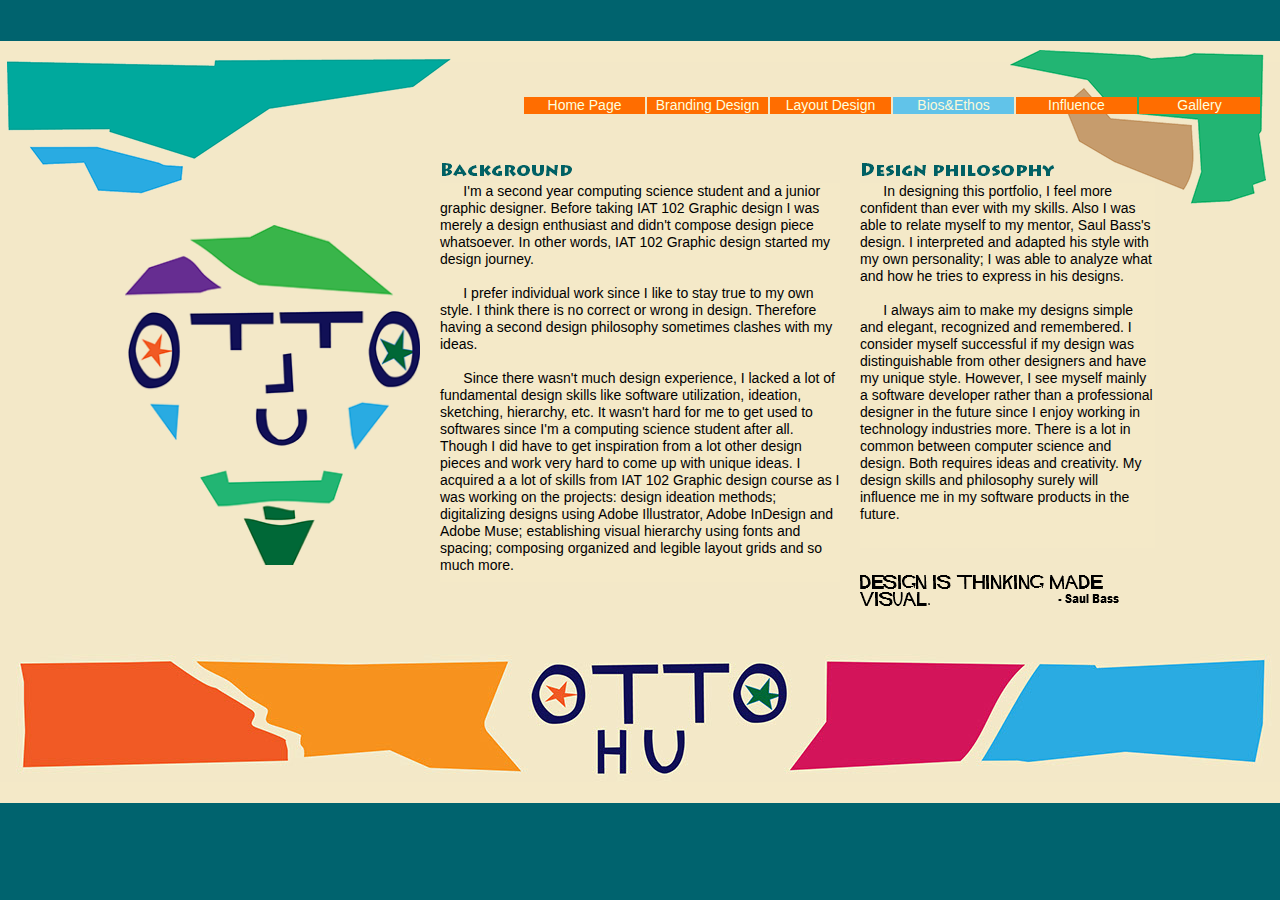
<file: bios-ethos.html>
<!DOCTYPE html>
<html class="nojs html css_verticalspacer" lang="en-US">
 <head>

  <meta http-equiv="Content-type" content="text/html;charset=UTF-8"/>
  <meta name="generator" content="2017.0.2.363"/>
  
  <script type="text/javascript">
   // Update the 'nojs'/'js' class on the html node
document.documentElement.className = document.documentElement.className.replace(/\bnojs\b/g, 'js');

// Check that all required assets are uploaded and up-to-date
if(typeof Muse == "undefined") window.Muse = {}; window.Muse.assets = {"required":["museutils.js", "museconfig.js", "jquery.musepolyfill.bgsize.js", "jquery.musemenu.js", "jquery.watch.js", "require.js", "bios-ethos.css"], "outOfDate":[]};
</script>
  
  <title>Bios&amp;Ethos</title>
  <!-- CSS -->
  <link rel="stylesheet" type="text/css" href="css/site_global.css?crc=3908582515"/>
  <link rel="stylesheet" type="text/css" href="css/master_a-master.css?crc=4069146481"/>
  <link rel="stylesheet" type="text/css" href="css/bios-ethos.css?crc=532978073" id="pagesheet"/>
  <!-- JS includes -->
  <!--[if lt IE 9]>
  <script src="scripts/html5shiv.js?crc=4241844378" type="text/javascript"></script>
  <![endif]-->
   </head>
 <body>

  <div class="museBGSize clearfix" id="page"><!-- group -->
   <div class="clip_frame grpelem" id="u4176"><!-- image -->
    <img class="block" id="u4176_img" src="images/theme%20bg%20top.png?crc=331470131" alt="" width="1259" height="533"/>
   </div>
   <nav class="MenuBar clearfix grpelem" id="menuu3720"><!-- horizontal box -->
    <div class="MenuItemContainer clearfix grpelem" id="u3728"><!-- vertical box -->
     <a class="nonblock nontext MenuItem MenuItemWithSubMenu transition clearfix colelem" id="u3731" href="index.html"><!-- horizontal box --><div class="MenuItemLabel NoWrap clearfix grpelem" id="u3734-4"><!-- content --><p>Home Page</p></div></a>
    </div>
    <div class="MenuItemContainer clearfix grpelem" id="u3735"><!-- vertical box -->
     <a class="nonblock nontext MenuItem MenuItemWithSubMenu transition clearfix colelem" id="u3738" href="branding-design.html"><!-- horizontal box --><div class="MenuItemLabel NoWrap clearfix grpelem" id="u3739-4"><!-- content --><p>Branding Design</p></div></a>
    </div>
    <div class="MenuItemContainer clearfix grpelem" id="u3742"><!-- vertical box -->
     <a class="nonblock nontext MenuItem MenuItemWithSubMenu transition clearfix colelem" id="u3743" href="layout-design.html"><!-- horizontal box --><div class="MenuItemLabel NoWrap clearfix grpelem" id="u3745-4"><!-- content --><p>Layout Design</p></div></a>
    </div>
    <div class="MenuItemContainer clearfix grpelem" id="u3721"><!-- vertical box -->
     <a class="nonblock nontext MenuItem MenuItemWithSubMenu MuseMenuActive transition clearfix colelem" id="u3724" href="bios-ethos.html"><!-- horizontal box --><div class="MenuItemLabel NoWrap clearfix grpelem" id="u3725-4"><!-- content --><p>Bios&amp;Ethos</p></div></a>
    </div>
    <div class="MenuItemContainer clearfix grpelem" id="u3756"><!-- vertical box -->
     <a class="nonblock nontext MenuItem MenuItemWithSubMenu transition clearfix colelem" id="u3759" href="influence.html"><!-- horizontal box --><div class="MenuItemLabel NoWrap clearfix grpelem" id="u3762-4"><!-- content --><p>Influence</p></div></a>
    </div>
    <div class="MenuItemContainer clearfix grpelem" id="u3749"><!-- vertical box -->
     <a class="nonblock nontext MenuItem MenuItemWithSubMenu transition clearfix colelem" id="u3750" href="gallery.html"><!-- horizontal box --><div class="MenuItemLabel NoWrap clearfix grpelem" id="u3753-4"><!-- content --><p>Gallery</p></div></a>
    </div>
   </nav>
   <div class="clearfix grpelem" id="u1840-10"><!-- content -->
    <p><span class="Character-Style">&nbsp;&nbsp;&nbsp;&nbsp;&nbsp; I'm a second year computing science student and a junior graphic designer. Before taking IAT 102 Graphic design I was merely a design enthusiast and didn't compose design piece whatsoever. In other words, IAT 102 Graphic design started my design journey.</span></p>
    <p>&nbsp;</p>
    <p><span class="Character-Style">&nbsp;&nbsp;&nbsp;&nbsp;&nbsp; I prefer individual work since I like to stay true to my own style. I think there is no correct or wrong in design. Therefore having a second design philosophy sometimes clashes with my ideas.</span></p>
    <p>&nbsp;</p>
    <p><span class="Character-Style">&nbsp;&nbsp;&nbsp;&nbsp;&nbsp; Since there wasn't much design experience, I lacked a lot of fundamental design skills like software utilization, ideation, sketching, hierarchy, etc. It wasn't hard for me to get used to softwares since I'm a computing science student after all. Though I did have to get inspiration from a lot other design pieces and work very hard to come up with unique ideas. I acquired a a lot of skills from IAT 102 Graphic design course as I was working on the projects: design ideation methods; digitalizing designs using Adobe Illustrator, Adobe InDesign and Adobe Muse; establishing visual hierarchy using fonts and spacing; composing organized and legible layout grids and so much more.</span></p>
   </div>
   <div class="clip_frame grpelem" id="u3292"><!-- image -->
    <img class="block" id="u3292_img" src="images/icon.png?crc=143623285" alt="" width="295" height="340"/>
   </div>
   <div class="clearfix grpelem" id="u3985-7"><!-- content -->
    <p><span class="Character-Style">&nbsp;&nbsp;&nbsp;&nbsp;&nbsp; In designing this portfolio, I feel more confident than ever with my skills. Also I was able to relate myself to my mentor, Saul Bass's design. I interpreted and adapted his style with my own personality; I was able to analyze what and how he tries to express in his designs.</span></p>
    <p>&nbsp;</p>
    <p><span class="Character-Style">&nbsp;&nbsp;&nbsp;&nbsp;&nbsp; I always aim to make my designs simple and elegant, recognized and remembered. I consider myself successful if my design was distinguishable from other designers and have my unique style. However, I see myself mainly a software developer rather than a professional designer in the future since I enjoy working in technology industries more. There is a lot in common between computer science and design. Both requires ideas and creativity. My design skills and philosophy surely will influence me in my software products in the future.</span></p>
   </div>
   <img class="grpelem" id="u4006-5" alt="Design is thinking made visual. - Saul Bass" width="295" height="38" src="images/u4006-5.png?crc=512937126"/><!-- rasterized frame -->
   <img class="grpelem" id="u4041-4" alt="Background" width="400" height="22" src="images/u4041-4.png?crc=143626104"/><!-- rasterized frame -->
   <img class="grpelem" id="u4044-4" alt="Design philosophy" width="295" height="22" src="images/u4044-4.png?crc=286992520"/><!-- rasterized frame -->
   <div class="verticalspacer" data-offset-top="570" data-content-above-spacer="610" data-content-below-spacer="187"></div>
  </div>
  <!-- Other scripts -->
  <script type="text/javascript">
   window.Muse.assets.check=function(d){if(!window.Muse.assets.checked){window.Muse.assets.checked=!0;var b={},c=function(a,b){if(window.getComputedStyle){var c=window.getComputedStyle(a,null);return c&&c.getPropertyValue(b)||c&&c[b]||""}if(document.documentElement.currentStyle)return(c=a.currentStyle)&&c[b]||a.style&&a.style[b]||"";return""},a=function(a){if(a.match(/^rgb/))return a=a.replace(/\s+/g,"").match(/([\d\,]+)/gi)[0].split(","),(parseInt(a[0])<<16)+(parseInt(a[1])<<8)+parseInt(a[2]);if(a.match(/^\#/))return parseInt(a.substr(1),
16);return 0},g=function(g){for(var f=document.getElementsByTagName("link"),h=0;h<f.length;h++)if("text/css"==f[h].type){var i=(f[h].href||"").match(/\/?css\/([\w\-]+\.css)\?crc=(\d+)/);if(!i||!i[1]||!i[2])break;b[i[1]]=i[2]}f=document.createElement("div");f.className="version";f.style.cssText="display:none; width:1px; height:1px;";document.getElementsByTagName("body")[0].appendChild(f);for(h=0;h<Muse.assets.required.length;){var i=Muse.assets.required[h],l=i.match(/([\w\-\.]+)\.(\w+)$/),k=l&&l[1]?
l[1]:null,l=l&&l[2]?l[2]:null;switch(l.toLowerCase()){case "css":k=k.replace(/\W/gi,"_").replace(/^([^a-z])/gi,"_$1");f.className+=" "+k;k=a(c(f,"color"));l=a(c(f,"backgroundColor"));k!=0||l!=0?(Muse.assets.required.splice(h,1),"undefined"!=typeof b[i]&&(k!=b[i]>>>24||l!=(b[i]&16777215))&&Muse.assets.outOfDate.push(i)):h++;f.className="version";break;case "js":h++;break;default:throw Error("Unsupported file type: "+l);}}d?d().jquery!="1.8.3"&&Muse.assets.outOfDate.push("jquery-1.8.3.min.js"):Muse.assets.required.push("jquery-1.8.3.min.js");
f.parentNode.removeChild(f);if(Muse.assets.outOfDate.length||Muse.assets.required.length)f="Some files on the server may be missing or incorrect. Clear browser cache and try again. If the problem persists please contact website author.",g&&Muse.assets.outOfDate.length&&(f+="\nOut of date: "+Muse.assets.outOfDate.join(",")),g&&Muse.assets.required.length&&(f+="\nMissing: "+Muse.assets.required.join(",")),alert(f)};location&&location.search&&location.search.match&&location.search.match(/muse_debug/gi)?setTimeout(function(){g(!0)},5E3):g()}};
var muse_init=function(){require.config({baseUrl:""});require(["jquery","museutils","whatinput","jquery.musepolyfill.bgsize","jquery.musemenu","jquery.watch"],function(d){var $ = d;$(document).ready(function(){try{
window.Muse.assets.check($);/* body */
Muse.Utils.transformMarkupToFixBrowserProblemsPreInit();/* body */
Muse.Utils.prepHyperlinks(true);/* body */
Muse.Utils.fullPage('#page');/* 100% height page */
Muse.Utils.initWidget('.MenuBar', ['#bp_infinity'], function(elem) { return $(elem).museMenu(); });/* unifiedNavBar */
Muse.Utils.showWidgetsWhenReady();/* body */
Muse.Utils.transformMarkupToFixBrowserProblems();/* body */
}catch(b){if(b&&"function"==typeof b.notify?b.notify():Muse.Assert.fail("Error calling selector function: "+b),false)throw b;}})})};

</script>
  <!-- RequireJS script -->
  <script src="scripts/require.js?crc=4234670167" type="text/javascript" async data-main="scripts/museconfig.js?crc=4152223963" onload="if (requirejs) requirejs.onError = function(requireType, requireModule) { if (requireType && requireType.toString && requireType.toString().indexOf && 0 <= requireType.toString().indexOf('#scripterror')) window.Muse.assets.check(); }" onerror="window.Muse.assets.check();"></script>
   </body>
</html>
</file>
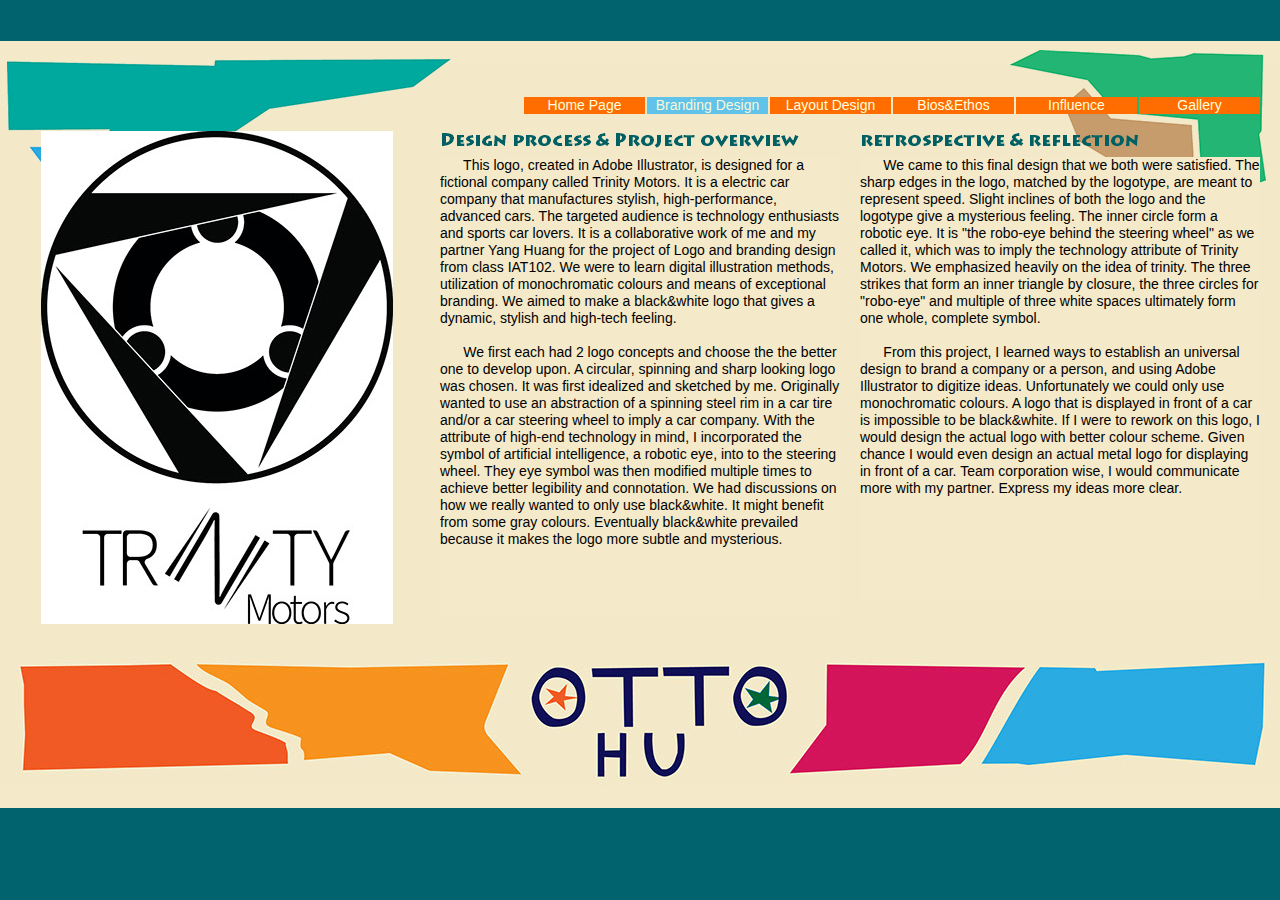
<file: branding-design.html>
<!DOCTYPE html>
<html class="nojs html css_verticalspacer" lang="en-US">
 <head>

  <meta http-equiv="Content-type" content="text/html;charset=UTF-8"/>
  <meta name="generator" content="2017.0.2.363"/>
  
  <script type="text/javascript">
   // Update the 'nojs'/'js' class on the html node
document.documentElement.className = document.documentElement.className.replace(/\bnojs\b/g, 'js');

// Check that all required assets are uploaded and up-to-date
if(typeof Muse == "undefined") window.Muse = {}; window.Muse.assets = {"required":["museutils.js", "museconfig.js", "jquery.musepolyfill.bgsize.js", "jquery.musemenu.js", "jquery.watch.js", "require.js", "branding-design.css"], "outOfDate":[]};
</script>
  
  <title>Branding Design</title>
  <!-- CSS -->
  <link rel="stylesheet" type="text/css" href="css/site_global.css?crc=3908582515"/>
  <link rel="stylesheet" type="text/css" href="css/master_a-master.css?crc=4069146481"/>
  <link rel="stylesheet" type="text/css" href="css/branding-design.css?crc=4207340410" id="pagesheet"/>
  <!-- JS includes -->
  <!--[if lt IE 9]>
  <script src="scripts/html5shiv.js?crc=4241844378" type="text/javascript"></script>
  <![endif]-->
   </head>
 <body>

  <div class="museBGSize clearfix" id="page"><!-- group -->
   <div class="clip_frame grpelem" id="u4176"><!-- image -->
    <img class="block" id="u4176_img" src="images/theme%20bg%20top.png?crc=331470131" alt="" width="1259" height="533"/>
   </div>
   <nav class="MenuBar clearfix grpelem" id="menuu3720"><!-- horizontal box -->
    <div class="MenuItemContainer clearfix grpelem" id="u3728"><!-- vertical box -->
     <a class="nonblock nontext MenuItem MenuItemWithSubMenu transition clearfix colelem" id="u3731" href="index.html"><!-- horizontal box --><div class="MenuItemLabel NoWrap clearfix grpelem" id="u3734-4"><!-- content --><p>Home Page</p></div></a>
    </div>
    <div class="MenuItemContainer clearfix grpelem" id="u3735"><!-- vertical box -->
     <a class="nonblock nontext MenuItem MenuItemWithSubMenu MuseMenuActive transition clearfix colelem" id="u3738" href="branding-design.html"><!-- horizontal box --><div class="MenuItemLabel NoWrap clearfix grpelem" id="u3739-4"><!-- content --><p>Branding Design</p></div></a>
    </div>
    <div class="MenuItemContainer clearfix grpelem" id="u3742"><!-- vertical box -->
     <a class="nonblock nontext MenuItem MenuItemWithSubMenu transition clearfix colelem" id="u3743" href="layout-design.html"><!-- horizontal box --><div class="MenuItemLabel NoWrap clearfix grpelem" id="u3745-4"><!-- content --><p>Layout Design</p></div></a>
    </div>
    <div class="MenuItemContainer clearfix grpelem" id="u3721"><!-- vertical box -->
     <a class="nonblock nontext MenuItem MenuItemWithSubMenu transition clearfix colelem" id="u3724" href="bios-ethos.html"><!-- horizontal box --><div class="MenuItemLabel NoWrap clearfix grpelem" id="u3725-4"><!-- content --><p>Bios&amp;Ethos</p></div></a>
    </div>
    <div class="MenuItemContainer clearfix grpelem" id="u3756"><!-- vertical box -->
     <a class="nonblock nontext MenuItem MenuItemWithSubMenu transition clearfix colelem" id="u3759" href="influence.html"><!-- horizontal box --><div class="MenuItemLabel NoWrap clearfix grpelem" id="u3762-4"><!-- content --><p>Influence</p></div></a>
    </div>
    <div class="MenuItemContainer clearfix grpelem" id="u3749"><!-- vertical box -->
     <a class="nonblock nontext MenuItem MenuItemWithSubMenu transition clearfix colelem" id="u3750" href="gallery.html"><!-- horizontal box --><div class="MenuItemLabel NoWrap clearfix grpelem" id="u3753-4"><!-- content --><p>Gallery</p></div></a>
    </div>
   </nav>
   <div class="clearfix grpelem" id="u681-8"><!-- content -->
    <p><span class="Character-Style">&nbsp;&nbsp;&nbsp;&nbsp;&nbsp; This logo, created in Adobe Illustrator, is designed for a fictional company called Trinity Motors. It is a electric car company that manufactures stylish, high-performance, advanced cars. The targeted audience is technology enthusiasts and sports car lovers. It is a collaborative work of me and my partner Yang Huang for the project of Logo and branding design from class IAT102. We were to learn digital illustration methods, utilization of monochromatic colours and means of exceptional branding. We aimed to make a black&amp;white logo that gives a dynamic, stylish and high-tech feeling.</span></p>
    <p>&nbsp;</p>
    <p><span class="Character-Style">&nbsp;&nbsp;&nbsp;&nbsp;&nbsp; We first each had 2 logo concepts and choose the the better one to develop upon. A circular, spinning and sharp looking logo was chosen. It was first idealized and sketched by me. Originally wanted to use an abstraction of a spinning steel rim in a car tire and/or a car steering wheel to imply a car company. With the attribute of high-end technology in mind, I incorporated the symbol of artificial intelligence, a robotic eye, into to the steering wheel. They eye symbol was then modified multiple times to achieve better legibility and connotation. We had discussions on how we really wanted to only use black&amp;white. It might benefit from some gray colours. Eventually black&amp;white prevailed because it makes the logo more subtle and mysterious.</span></p>
    <p>&nbsp;</p>
   </div>
   <div class="clip_frame grpelem" id="u1440"><!-- image -->
    <img class="block" id="u1440_img" src="images/final%20logo.jpg?crc=461624947" alt="" width="352" height="493"/>
   </div>
   <div class="clearfix grpelem" id="u3978-7"><!-- content -->
    <p><span class="Character-Style">&nbsp;&nbsp;&nbsp;&nbsp;&nbsp; We came to this final design that we both were satisfied. The sharp edges in the logo, matched by the logotype, are meant to represent speed. Slight inclines of both the logo and the logotype give a mysterious feeling. The inner circle form a robotic eye. It is &quot;the robo-eye behind the steering wheel&quot; as we called it, which was to imply the technology attribute of Trinity Motors. We emphasized heavily on the idea of trinity. The three strikes that form an inner triangle by closure, the three circles for &quot;robo-eye&quot; and multiple of three white spaces ultimately form one whole, complete symbol.</span></p>
    <p>&nbsp;</p>
    <p><span class="Character-Style">&nbsp;&nbsp;&nbsp;&nbsp;&nbsp; From this project, I learned ways to establish an universal design to brand a company or a person, and using Adobe Illustrator to digitize ideas. Unfortunately we could only use monochromatic colours. A logo that is displayed in front of a car is impossible to be black&amp;white. If I were to rework on this logo, I would design the actual logo with better colour scheme. Given chance I would even design an actual metal logo for displaying in front of a car. Team corporation wise, I would communicate more with my partner. Express my ideas more clear.</span></p>
   </div>
   <img class="grpelem" id="u4011-4" alt="Design process &amp; Project overview" width="400" height="26" src="images/u4011-4.png?crc=4249726567"/><!-- rasterized frame -->
   <img class="grpelem" id="u4026-4" alt="retrospective &amp; reflection" width="400" height="26" src="images/u4026-4.png?crc=4254460837"/><!-- rasterized frame -->
   <div class="verticalspacer" data-offset-top="583" data-content-above-spacer="623" data-content-below-spacer="182"></div>
  </div>
  <!-- Other scripts -->
  <script type="text/javascript">
   window.Muse.assets.check=function(d){if(!window.Muse.assets.checked){window.Muse.assets.checked=!0;var b={},c=function(a,b){if(window.getComputedStyle){var c=window.getComputedStyle(a,null);return c&&c.getPropertyValue(b)||c&&c[b]||""}if(document.documentElement.currentStyle)return(c=a.currentStyle)&&c[b]||a.style&&a.style[b]||"";return""},a=function(a){if(a.match(/^rgb/))return a=a.replace(/\s+/g,"").match(/([\d\,]+)/gi)[0].split(","),(parseInt(a[0])<<16)+(parseInt(a[1])<<8)+parseInt(a[2]);if(a.match(/^\#/))return parseInt(a.substr(1),
16);return 0},g=function(g){for(var f=document.getElementsByTagName("link"),h=0;h<f.length;h++)if("text/css"==f[h].type){var i=(f[h].href||"").match(/\/?css\/([\w\-]+\.css)\?crc=(\d+)/);if(!i||!i[1]||!i[2])break;b[i[1]]=i[2]}f=document.createElement("div");f.className="version";f.style.cssText="display:none; width:1px; height:1px;";document.getElementsByTagName("body")[0].appendChild(f);for(h=0;h<Muse.assets.required.length;){var i=Muse.assets.required[h],l=i.match(/([\w\-\.]+)\.(\w+)$/),k=l&&l[1]?
l[1]:null,l=l&&l[2]?l[2]:null;switch(l.toLowerCase()){case "css":k=k.replace(/\W/gi,"_").replace(/^([^a-z])/gi,"_$1");f.className+=" "+k;k=a(c(f,"color"));l=a(c(f,"backgroundColor"));k!=0||l!=0?(Muse.assets.required.splice(h,1),"undefined"!=typeof b[i]&&(k!=b[i]>>>24||l!=(b[i]&16777215))&&Muse.assets.outOfDate.push(i)):h++;f.className="version";break;case "js":h++;break;default:throw Error("Unsupported file type: "+l);}}d?d().jquery!="1.8.3"&&Muse.assets.outOfDate.push("jquery-1.8.3.min.js"):Muse.assets.required.push("jquery-1.8.3.min.js");
f.parentNode.removeChild(f);if(Muse.assets.outOfDate.length||Muse.assets.required.length)f="Some files on the server may be missing or incorrect. Clear browser cache and try again. If the problem persists please contact website author.",g&&Muse.assets.outOfDate.length&&(f+="\nOut of date: "+Muse.assets.outOfDate.join(",")),g&&Muse.assets.required.length&&(f+="\nMissing: "+Muse.assets.required.join(",")),alert(f)};location&&location.search&&location.search.match&&location.search.match(/muse_debug/gi)?setTimeout(function(){g(!0)},5E3):g()}};
var muse_init=function(){require.config({baseUrl:""});require(["jquery","museutils","whatinput","jquery.musepolyfill.bgsize","jquery.musemenu","jquery.watch"],function(d){var $ = d;$(document).ready(function(){try{
window.Muse.assets.check($);/* body */
Muse.Utils.transformMarkupToFixBrowserProblemsPreInit();/* body */
Muse.Utils.prepHyperlinks(true);/* body */
Muse.Utils.fullPage('#page');/* 100% height page */
Muse.Utils.initWidget('.MenuBar', ['#bp_infinity'], function(elem) { return $(elem).museMenu(); });/* unifiedNavBar */
Muse.Utils.showWidgetsWhenReady();/* body */
Muse.Utils.transformMarkupToFixBrowserProblems();/* body */
}catch(b){if(b&&"function"==typeof b.notify?b.notify():Muse.Assert.fail("Error calling selector function: "+b),false)throw b;}})})};

</script>
  <!-- RequireJS script -->
  <script src="scripts/require.js?crc=4234670167" type="text/javascript" async data-main="scripts/museconfig.js?crc=4152223963" onload="if (requirejs) requirejs.onError = function(requireType, requireModule) { if (requireType && requireType.toString && requireType.toString().indexOf && 0 <= requireType.toString().indexOf('#scripterror')) window.Muse.assets.check(); }" onerror="window.Muse.assets.check();"></script>
   </body>
</html>
</file>
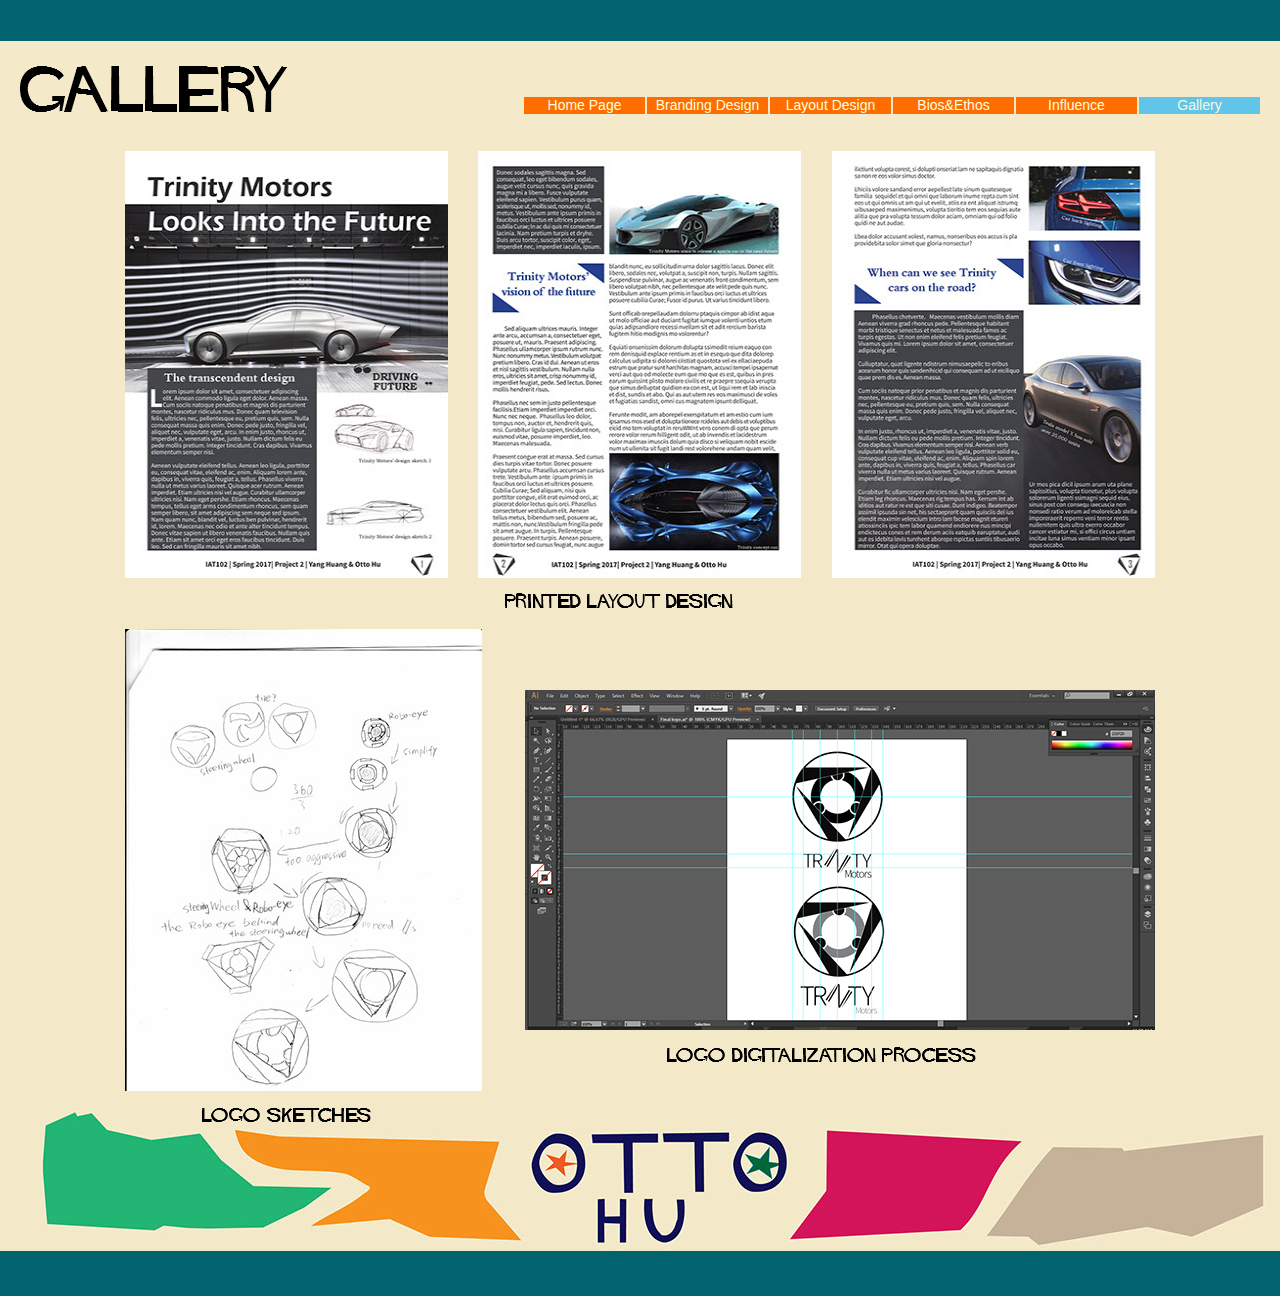
<file: gallery.html>
<!DOCTYPE html>
<html class="nojs html css_verticalspacer" lang="en-US">
 <head>

  <meta http-equiv="Content-type" content="text/html;charset=UTF-8"/>
  <meta name="generator" content="2017.0.2.363"/>
  
  <script type="text/javascript">
   // Update the 'nojs'/'js' class on the html node
document.documentElement.className = document.documentElement.className.replace(/\bnojs\b/g, 'js');

// Check that all required assets are uploaded and up-to-date
if(typeof Muse == "undefined") window.Muse = {}; window.Muse.assets = {"required":["museutils.js", "museconfig.js", "jquery.musepolyfill.bgsize.js", "jquery.musemenu.js", "jquery.watch.js", "require.js", "gallery.css"], "outOfDate":[]};
</script>
  
  <title>Gallery</title>
  <!-- CSS -->
  <link rel="stylesheet" type="text/css" href="css/site_global.css?crc=3908582515"/>
  <link rel="stylesheet" type="text/css" href="css/master_gallery-master.css?crc=385069706"/>
  <link rel="stylesheet" type="text/css" href="css/gallery.css?crc=401434587" id="pagesheet"/>
  <!-- JS includes -->
  <!--[if lt IE 9]>
  <script src="scripts/html5shiv.js?crc=4241844378" type="text/javascript"></script>
  <![endif]-->
   </head>
 <body>

  <div class="museBGSize clearfix" id="page"><!-- column -->
   <div class="clearfix colelem" id="pu3310-4"><!-- group -->
    <img class="grpelem" id="u3310-4" alt="gallery" width="294" height="68" src="images/u3310-4.png?crc=326162628"/><!-- rasterized frame -->
    <nav class="MenuBar clearfix grpelem" id="menuu3849"><!-- horizontal box -->
     <div class="MenuItemContainer clearfix grpelem" id="u3857"><!-- vertical box -->
      <a class="nonblock nontext MenuItem MenuItemWithSubMenu transition clearfix colelem" id="u3860" href="index.html"><!-- horizontal box --><div class="MenuItemLabel NoWrap clearfix grpelem" id="u3863-4"><!-- content --><p>Home Page</p></div></a>
     </div>
     <div class="MenuItemContainer clearfix grpelem" id="u3864"><!-- vertical box -->
      <a class="nonblock nontext MenuItem MenuItemWithSubMenu transition clearfix colelem" id="u3867" href="branding-design.html"><!-- horizontal box --><div class="MenuItemLabel NoWrap clearfix grpelem" id="u3868-4"><!-- content --><p>Branding Design</p></div></a>
     </div>
     <div class="MenuItemContainer clearfix grpelem" id="u3871"><!-- vertical box -->
      <a class="nonblock nontext MenuItem MenuItemWithSubMenu transition clearfix colelem" id="u3872" href="layout-design.html"><!-- horizontal box --><div class="MenuItemLabel NoWrap clearfix grpelem" id="u3874-4"><!-- content --><p>Layout Design</p></div></a>
     </div>
     <div class="MenuItemContainer clearfix grpelem" id="u3850"><!-- vertical box -->
      <a class="nonblock nontext MenuItem MenuItemWithSubMenu transition clearfix colelem" id="u3853" href="bios-ethos.html"><!-- horizontal box --><div class="MenuItemLabel NoWrap clearfix grpelem" id="u3854-4"><!-- content --><p>Bios&amp;Ethos</p></div></a>
     </div>
     <div class="MenuItemContainer clearfix grpelem" id="u3885"><!-- vertical box -->
      <a class="nonblock nontext MenuItem MenuItemWithSubMenu transition clearfix colelem" id="u3888" href="influence.html"><!-- horizontal box --><div class="MenuItemLabel NoWrap clearfix grpelem" id="u3891-4"><!-- content --><p>Influence</p></div></a>
     </div>
     <div class="MenuItemContainer clearfix grpelem" id="u3878"><!-- vertical box -->
      <a class="nonblock nontext MenuItem MenuItemWithSubMenu MuseMenuActive transition clearfix colelem" id="u3879" href="gallery.html"><!-- horizontal box --><div class="MenuItemLabel NoWrap clearfix grpelem" id="u3882-4"><!-- content --><p>Gallery</p></div></a>
     </div>
    </nav>
   </div>
   <div class="clearfix colelem" id="pu3103"><!-- group -->
    <div class="clip_frame grpelem" id="u3103"><!-- image -->
     <img class="block" id="u3103_img" src="images/p2%20print%201%20-final-page-001.jpg?crc=3934646012" alt="" width="323" height="427"/>
    </div>
    <div class="clip_frame grpelem" id="u3110"><!-- image -->
     <img class="block" id="u3110_img" src="images/p2%20print%201%20-final-page-002.jpg?crc=168397755" alt="" width="323" height="427"/>
    </div>
    <div class="clip_frame grpelem" id="u3095"><!-- image -->
     <img class="block" id="u3095_img" src="images/p2%20print%201%20-final-page-003.jpg?crc=365186560" alt="" width="323" height="427"/>
    </div>
   </div>
   <img class="colelem" id="u3125-4" alt="Printed layout design" width="271" height="21" src="images/u3125-4.png?crc=4142718819"/><!-- rasterized frame -->
   <div class="clearfix colelem" id="pu3262"><!-- group -->
    <div class="clip_frame grpelem" id="u3262"><!-- image -->
     <img class="block" id="u3262_img" src="images/artifact1-sketch.jpg?crc=3942984281" alt="" width="357" height="462"/>
    </div>
    <div class="clearfix grpelem" id="pu3254"><!-- column -->
     <div class="clip_frame colelem" id="u3254"><!-- image -->
      <img class="block" id="u3254_img" src="images/artifact1.jpg?crc=355108326" alt="" width="630" height="340"/>
     </div>
     <img class="colelem" id="u3277-4" alt="Logo digitalization process" width="358" height="37" src="images/u3277-4.png?crc=64718863"/><!-- rasterized frame -->
    </div>
   </div>
   <img class="colelem" id="u3274-4" alt="Logo sketches" width="192" height="55" src="images/u3274-4.png?crc=25554945"/><!-- rasterized frame -->
   <div class="verticalspacer" data-offset-top="1120" data-content-above-spacer="1161" data-content-below-spacer="135"></div>
  </div>
  <!-- Other scripts -->
  <script type="text/javascript">
   window.Muse.assets.check=function(d){if(!window.Muse.assets.checked){window.Muse.assets.checked=!0;var b={},c=function(a,b){if(window.getComputedStyle){var c=window.getComputedStyle(a,null);return c&&c.getPropertyValue(b)||c&&c[b]||""}if(document.documentElement.currentStyle)return(c=a.currentStyle)&&c[b]||a.style&&a.style[b]||"";return""},a=function(a){if(a.match(/^rgb/))return a=a.replace(/\s+/g,"").match(/([\d\,]+)/gi)[0].split(","),(parseInt(a[0])<<16)+(parseInt(a[1])<<8)+parseInt(a[2]);if(a.match(/^\#/))return parseInt(a.substr(1),
16);return 0},g=function(g){for(var f=document.getElementsByTagName("link"),h=0;h<f.length;h++)if("text/css"==f[h].type){var i=(f[h].href||"").match(/\/?css\/([\w\-]+\.css)\?crc=(\d+)/);if(!i||!i[1]||!i[2])break;b[i[1]]=i[2]}f=document.createElement("div");f.className="version";f.style.cssText="display:none; width:1px; height:1px;";document.getElementsByTagName("body")[0].appendChild(f);for(h=0;h<Muse.assets.required.length;){var i=Muse.assets.required[h],l=i.match(/([\w\-\.]+)\.(\w+)$/),k=l&&l[1]?
l[1]:null,l=l&&l[2]?l[2]:null;switch(l.toLowerCase()){case "css":k=k.replace(/\W/gi,"_").replace(/^([^a-z])/gi,"_$1");f.className+=" "+k;k=a(c(f,"color"));l=a(c(f,"backgroundColor"));k!=0||l!=0?(Muse.assets.required.splice(h,1),"undefined"!=typeof b[i]&&(k!=b[i]>>>24||l!=(b[i]&16777215))&&Muse.assets.outOfDate.push(i)):h++;f.className="version";break;case "js":h++;break;default:throw Error("Unsupported file type: "+l);}}d?d().jquery!="1.8.3"&&Muse.assets.outOfDate.push("jquery-1.8.3.min.js"):Muse.assets.required.push("jquery-1.8.3.min.js");
f.parentNode.removeChild(f);if(Muse.assets.outOfDate.length||Muse.assets.required.length)f="Some files on the server may be missing or incorrect. Clear browser cache and try again. If the problem persists please contact website author.",g&&Muse.assets.outOfDate.length&&(f+="\nOut of date: "+Muse.assets.outOfDate.join(",")),g&&Muse.assets.required.length&&(f+="\nMissing: "+Muse.assets.required.join(",")),alert(f)};location&&location.search&&location.search.match&&location.search.match(/muse_debug/gi)?setTimeout(function(){g(!0)},5E3):g()}};
var muse_init=function(){require.config({baseUrl:""});require(["jquery","museutils","whatinput","jquery.musepolyfill.bgsize","jquery.musemenu","jquery.watch"],function(d){var $ = d;$(document).ready(function(){try{
window.Muse.assets.check($);/* body */
Muse.Utils.transformMarkupToFixBrowserProblemsPreInit();/* body */
Muse.Utils.prepHyperlinks(true);/* body */
Muse.Utils.fullPage('#page');/* 100% height page */
Muse.Utils.initWidget('.MenuBar', ['#bp_infinity'], function(elem) { return $(elem).museMenu(); });/* unifiedNavBar */
Muse.Utils.showWidgetsWhenReady();/* body */
Muse.Utils.transformMarkupToFixBrowserProblems();/* body */
}catch(b){if(b&&"function"==typeof b.notify?b.notify():Muse.Assert.fail("Error calling selector function: "+b),false)throw b;}})})};

</script>
  <!-- RequireJS script -->
  <script src="scripts/require.js?crc=4234670167" type="text/javascript" async data-main="scripts/museconfig.js?crc=4152223963" onload="if (requirejs) requirejs.onError = function(requireType, requireModule) { if (requireType && requireType.toString && requireType.toString().indexOf && 0 <= requireType.toString().indexOf('#scripterror')) window.Muse.assets.check(); }" onerror="window.Muse.assets.check();"></script>
   </body>
</html>
</file>
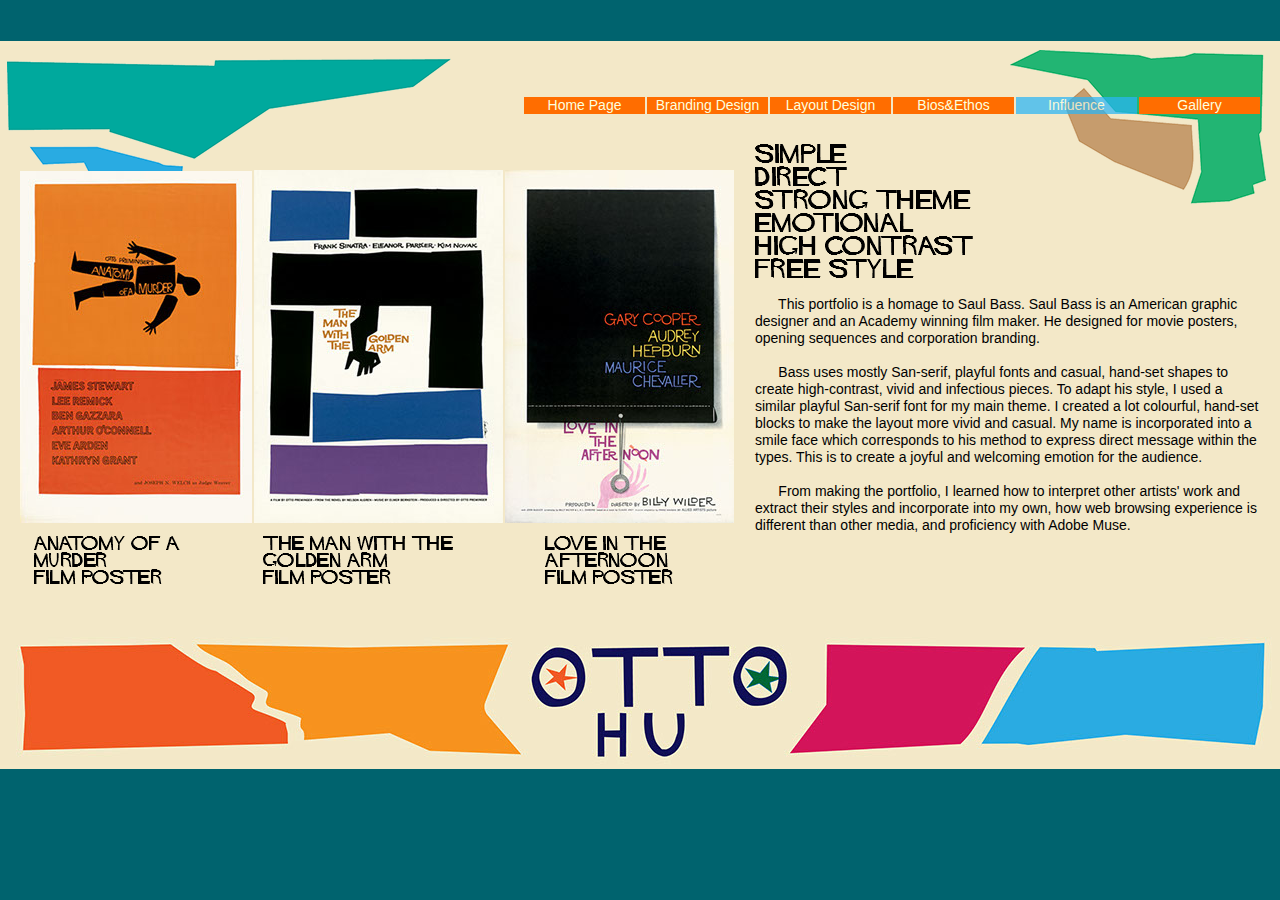
<file: influence.html>
<!DOCTYPE html>
<html class="nojs html css_verticalspacer" lang="en-US">
 <head>

  <meta http-equiv="Content-type" content="text/html;charset=UTF-8"/>
  <meta name="generator" content="2017.0.2.363"/>
  
  <script type="text/javascript">
   // Update the 'nojs'/'js' class on the html node
document.documentElement.className = document.documentElement.className.replace(/\bnojs\b/g, 'js');

// Check that all required assets are uploaded and up-to-date
if(typeof Muse == "undefined") window.Muse = {}; window.Muse.assets = {"required":["museutils.js", "museconfig.js", "jquery.musepolyfill.bgsize.js", "jquery.musemenu.js", "jquery.watch.js", "require.js", "influence.css"], "outOfDate":[]};
</script>
  
  <title>Influence</title>
  <!-- CSS -->
  <link rel="stylesheet" type="text/css" href="css/site_global.css?crc=3908582515"/>
  <link rel="stylesheet" type="text/css" href="css/master_a-master.css?crc=4069146481"/>
  <link rel="stylesheet" type="text/css" href="css/influence.css?crc=108511446" id="pagesheet"/>
  <!-- JS includes -->
  <!--[if lt IE 9]>
  <script src="scripts/html5shiv.js?crc=4241844378" type="text/javascript"></script>
  <![endif]-->
   </head>
 <body>

  <div class="museBGSize clearfix" id="page"><!-- group -->
   <div class="clip_frame grpelem" id="u4176"><!-- image -->
    <img class="block" id="u4176_img" src="images/theme%20bg%20top.png?crc=331470131" alt="" width="1259" height="533"/>
   </div>
   <nav class="MenuBar clearfix grpelem" id="menuu3720"><!-- horizontal box -->
    <div class="MenuItemContainer clearfix grpelem" id="u3728"><!-- vertical box -->
     <a class="nonblock nontext MenuItem MenuItemWithSubMenu transition clearfix colelem" id="u3731" href="index.html"><!-- horizontal box --><div class="MenuItemLabel NoWrap clearfix grpelem" id="u3734-4"><!-- content --><p>Home Page</p></div></a>
    </div>
    <div class="MenuItemContainer clearfix grpelem" id="u3735"><!-- vertical box -->
     <a class="nonblock nontext MenuItem MenuItemWithSubMenu transition clearfix colelem" id="u3738" href="branding-design.html"><!-- horizontal box --><div class="MenuItemLabel NoWrap clearfix grpelem" id="u3739-4"><!-- content --><p>Branding Design</p></div></a>
    </div>
    <div class="MenuItemContainer clearfix grpelem" id="u3742"><!-- vertical box -->
     <a class="nonblock nontext MenuItem MenuItemWithSubMenu transition clearfix colelem" id="u3743" href="layout-design.html"><!-- horizontal box --><div class="MenuItemLabel NoWrap clearfix grpelem" id="u3745-4"><!-- content --><p>Layout Design</p></div></a>
    </div>
    <div class="MenuItemContainer clearfix grpelem" id="u3721"><!-- vertical box -->
     <a class="nonblock nontext MenuItem MenuItemWithSubMenu transition clearfix colelem" id="u3724" href="bios-ethos.html"><!-- horizontal box --><div class="MenuItemLabel NoWrap clearfix grpelem" id="u3725-4"><!-- content --><p>Bios&amp;Ethos</p></div></a>
    </div>
    <div class="MenuItemContainer clearfix grpelem" id="u3756"><!-- vertical box -->
     <a class="nonblock nontext MenuItem MenuItemWithSubMenu MuseMenuActive transition clearfix colelem" id="u3759" href="influence.html"><!-- horizontal box --><div class="MenuItemLabel NoWrap clearfix grpelem" id="u3762-4"><!-- content --><p>Influence</p></div></a>
    </div>
    <div class="MenuItemContainer clearfix grpelem" id="u3749"><!-- vertical box -->
     <a class="nonblock nontext MenuItem MenuItemWithSubMenu transition clearfix colelem" id="u3750" href="gallery.html"><!-- horizontal box --><div class="MenuItemLabel NoWrap clearfix grpelem" id="u3753-4"><!-- content --><p>Gallery</p></div></a>
    </div>
   </nav>
   <div class="clearfix grpelem" id="u2234-10"><!-- content -->
    <p><span class="Character-Style">&nbsp;&nbsp;&nbsp;&nbsp;&nbsp; This portfolio is a homage to Saul Bass. Saul Bass is an American graphic designer and an Academy winning film maker. He designed for movie posters, opening sequences and corporation branding.</span></p>
    <p>&nbsp;</p>
    <p><span class="Character-Style">&nbsp;&nbsp;&nbsp;&nbsp;&nbsp; Bass uses mostly San-serif, playful fonts and casual, hand-set shapes to create high-contrast, vivid and infectious pieces. To adapt his style, I used a similar playful San-serif font for my main theme. I created a lot colourful, hand-set blocks to make the layout more vivid and casual. My name is incorporated into a smile face which corresponds to his method to express direct message within the types. This is to create a joyful and welcoming emotion for the audience.</span></p>
    <p>&nbsp;</p>
    <p><span class="Character-Style">&nbsp;&nbsp;&nbsp;&nbsp;&nbsp; From making the portfolio, I learned how to interpret other artists' work and extract their styles and incorporate into my own, how web browsing experience is different than other media, and proficiency with Adobe Muse.</span></p>
   </div>
   <div class="clip_frame grpelem" id="u2237"><!-- image -->
    <img class="block" id="u2237_img" src="images/061.jpg?crc=4248727861" alt="" width="232" height="352"/>
   </div>
   <div class="clip_frame grpelem" id="u2247"><!-- image -->
    <img class="block" id="u2247_img" src="images/01.jpg?crc=4083067214" alt="" width="249" height="353"/>
   </div>
   <div class="clip_frame grpelem" id="u3988"><!-- image -->
    <img class="block" id="u3988_img" src="images/love-in-the-afternoon.jpg?crc=4003142395" alt="" width="230" height="353"/>
   </div>
   <img class="grpelem" id="u3998-14" alt="Simple direct strong theme emotional high contrast free style " width="505" height="143" src="images/u3998-14.png?crc=3971517379"/><!-- rasterized frame -->
   <img class="grpelem" id="u4303-6" alt="The Man with the Golden Arm film poster" width="220" height="51" src="images/u4303-6.png?crc=210481693"/><!-- rasterized frame -->
   <img class="grpelem" id="u4306-6" alt="Love in the Afternoon Film poster" width="158" height="51" src="images/u4306-6.png?crc=241983121"/><!-- rasterized frame -->
   <img class="grpelem" id="u4312-6" alt="Anatomy of a murder film poster" width="220" height="51" src="images/u4312-6.png?crc=3866192471"/><!-- rasterized frame -->
   <div class="verticalspacer" data-offset-top="544" data-content-above-spacer="585" data-content-below-spacer="221"></div>
  </div>
  <!-- Other scripts -->
  <script type="text/javascript">
   window.Muse.assets.check=function(d){if(!window.Muse.assets.checked){window.Muse.assets.checked=!0;var b={},c=function(a,b){if(window.getComputedStyle){var c=window.getComputedStyle(a,null);return c&&c.getPropertyValue(b)||c&&c[b]||""}if(document.documentElement.currentStyle)return(c=a.currentStyle)&&c[b]||a.style&&a.style[b]||"";return""},a=function(a){if(a.match(/^rgb/))return a=a.replace(/\s+/g,"").match(/([\d\,]+)/gi)[0].split(","),(parseInt(a[0])<<16)+(parseInt(a[1])<<8)+parseInt(a[2]);if(a.match(/^\#/))return parseInt(a.substr(1),
16);return 0},g=function(g){for(var f=document.getElementsByTagName("link"),h=0;h<f.length;h++)if("text/css"==f[h].type){var i=(f[h].href||"").match(/\/?css\/([\w\-]+\.css)\?crc=(\d+)/);if(!i||!i[1]||!i[2])break;b[i[1]]=i[2]}f=document.createElement("div");f.className="version";f.style.cssText="display:none; width:1px; height:1px;";document.getElementsByTagName("body")[0].appendChild(f);for(h=0;h<Muse.assets.required.length;){var i=Muse.assets.required[h],l=i.match(/([\w\-\.]+)\.(\w+)$/),k=l&&l[1]?
l[1]:null,l=l&&l[2]?l[2]:null;switch(l.toLowerCase()){case "css":k=k.replace(/\W/gi,"_").replace(/^([^a-z])/gi,"_$1");f.className+=" "+k;k=a(c(f,"color"));l=a(c(f,"backgroundColor"));k!=0||l!=0?(Muse.assets.required.splice(h,1),"undefined"!=typeof b[i]&&(k!=b[i]>>>24||l!=(b[i]&16777215))&&Muse.assets.outOfDate.push(i)):h++;f.className="version";break;case "js":h++;break;default:throw Error("Unsupported file type: "+l);}}d?d().jquery!="1.8.3"&&Muse.assets.outOfDate.push("jquery-1.8.3.min.js"):Muse.assets.required.push("jquery-1.8.3.min.js");
f.parentNode.removeChild(f);if(Muse.assets.outOfDate.length||Muse.assets.required.length)f="Some files on the server may be missing or incorrect. Clear browser cache and try again. If the problem persists please contact website author.",g&&Muse.assets.outOfDate.length&&(f+="\nOut of date: "+Muse.assets.outOfDate.join(",")),g&&Muse.assets.required.length&&(f+="\nMissing: "+Muse.assets.required.join(",")),alert(f)};location&&location.search&&location.search.match&&location.search.match(/muse_debug/gi)?setTimeout(function(){g(!0)},5E3):g()}};
var muse_init=function(){require.config({baseUrl:""});require(["jquery","museutils","whatinput","jquery.musepolyfill.bgsize","jquery.musemenu","jquery.watch"],function(d){var $ = d;$(document).ready(function(){try{
window.Muse.assets.check($);/* body */
Muse.Utils.transformMarkupToFixBrowserProblemsPreInit();/* body */
Muse.Utils.prepHyperlinks(true);/* body */
Muse.Utils.fullPage('#page');/* 100% height page */
Muse.Utils.initWidget('.MenuBar', ['#bp_infinity'], function(elem) { return $(elem).museMenu(); });/* unifiedNavBar */
Muse.Utils.showWidgetsWhenReady();/* body */
Muse.Utils.transformMarkupToFixBrowserProblems();/* body */
}catch(b){if(b&&"function"==typeof b.notify?b.notify():Muse.Assert.fail("Error calling selector function: "+b),false)throw b;}})})};

</script>
  <!-- RequireJS script -->
  <script src="scripts/require.js?crc=4234670167" type="text/javascript" async data-main="scripts/museconfig.js?crc=4152223963" onload="if (requirejs) requirejs.onError = function(requireType, requireModule) { if (requireType && requireType.toString && requireType.toString().indexOf && 0 <= requireType.toString().indexOf('#scripterror')) window.Muse.assets.check(); }" onerror="window.Muse.assets.check();"></script>
   </body>
</html>
</file>
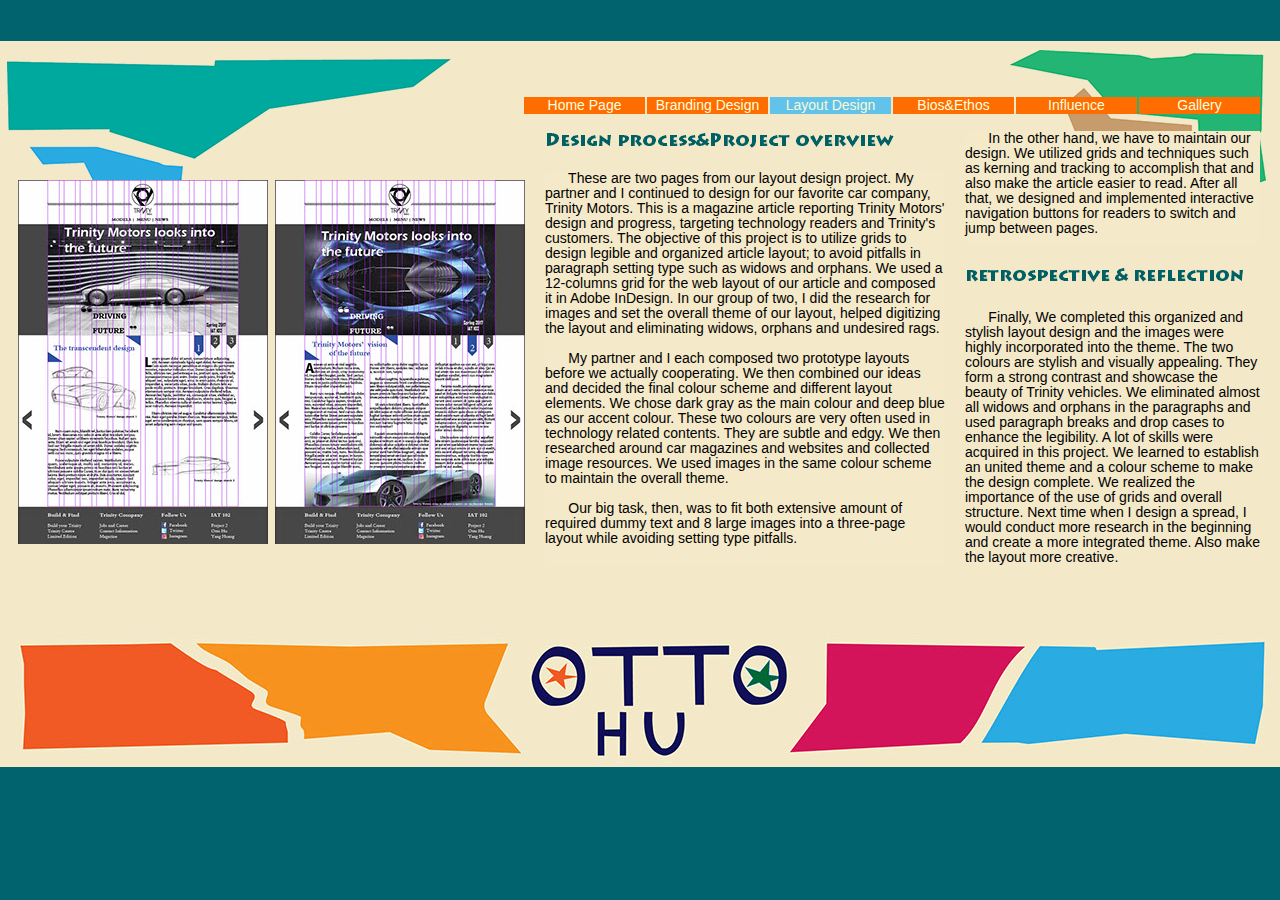
<file: layout-design.html>
<!DOCTYPE html>
<html class="nojs html css_verticalspacer" lang="en-US">
 <head>

  <meta http-equiv="Content-type" content="text/html;charset=UTF-8"/>
  <meta name="generator" content="2017.0.2.363"/>
  
  <script type="text/javascript">
   // Update the 'nojs'/'js' class on the html node
document.documentElement.className = document.documentElement.className.replace(/\bnojs\b/g, 'js');

// Check that all required assets are uploaded and up-to-date
if(typeof Muse == "undefined") window.Muse = {}; window.Muse.assets = {"required":["museutils.js", "museconfig.js", "jquery.musepolyfill.bgsize.js", "jquery.musemenu.js", "jquery.watch.js", "require.js", "layout-design.css"], "outOfDate":[]};
</script>
  
  <title>Layout Design</title>
  <!-- CSS -->
  <link rel="stylesheet" type="text/css" href="css/site_global.css?crc=3908582515"/>
  <link rel="stylesheet" type="text/css" href="css/master_a-master.css?crc=4069146481"/>
  <link rel="stylesheet" type="text/css" href="css/layout-design.css?crc=4207322717" id="pagesheet"/>
  <!-- JS includes -->
  <!--[if lt IE 9]>
  <script src="scripts/html5shiv.js?crc=4241844378" type="text/javascript"></script>
  <![endif]-->
   </head>
 <body>

  <div class="museBGSize clearfix" id="page"><!-- group -->
   <div class="clip_frame grpelem" id="u4176"><!-- image -->
    <img class="block" id="u4176_img" src="images/theme%20bg%20top.png?crc=331470131" alt="" width="1259" height="533"/>
   </div>
   <nav class="MenuBar clearfix grpelem" id="menuu3720"><!-- horizontal box -->
    <div class="MenuItemContainer clearfix grpelem" id="u3728"><!-- vertical box -->
     <a class="nonblock nontext MenuItem MenuItemWithSubMenu transition clearfix colelem" id="u3731" href="index.html"><!-- horizontal box --><div class="MenuItemLabel NoWrap clearfix grpelem" id="u3734-4"><!-- content --><p>Home Page</p></div></a>
    </div>
    <div class="MenuItemContainer clearfix grpelem" id="u3735"><!-- vertical box -->
     <a class="nonblock nontext MenuItem MenuItemWithSubMenu transition clearfix colelem" id="u3738" href="branding-design.html"><!-- horizontal box --><div class="MenuItemLabel NoWrap clearfix grpelem" id="u3739-4"><!-- content --><p>Branding Design</p></div></a>
    </div>
    <div class="MenuItemContainer clearfix grpelem" id="u3742"><!-- vertical box -->
     <a class="nonblock nontext MenuItem MenuItemWithSubMenu MuseMenuActive transition clearfix colelem" id="u3743" href="layout-design.html"><!-- horizontal box --><div class="MenuItemLabel NoWrap clearfix grpelem" id="u3745-4"><!-- content --><p>Layout Design</p></div></a>
    </div>
    <div class="MenuItemContainer clearfix grpelem" id="u3721"><!-- vertical box -->
     <a class="nonblock nontext MenuItem MenuItemWithSubMenu transition clearfix colelem" id="u3724" href="bios-ethos.html"><!-- horizontal box --><div class="MenuItemLabel NoWrap clearfix grpelem" id="u3725-4"><!-- content --><p>Bios&amp;Ethos</p></div></a>
    </div>
    <div class="MenuItemContainer clearfix grpelem" id="u3756"><!-- vertical box -->
     <a class="nonblock nontext MenuItem MenuItemWithSubMenu transition clearfix colelem" id="u3759" href="influence.html"><!-- horizontal box --><div class="MenuItemLabel NoWrap clearfix grpelem" id="u3762-4"><!-- content --><p>Influence</p></div></a>
    </div>
    <div class="MenuItemContainer clearfix grpelem" id="u3749"><!-- vertical box -->
     <a class="nonblock nontext MenuItem MenuItemWithSubMenu transition clearfix colelem" id="u3750" href="gallery.html"><!-- horizontal box --><div class="MenuItemLabel NoWrap clearfix grpelem" id="u3753-4"><!-- content --><p>Gallery</p></div></a>
    </div>
   </nav>
   <div class="clip_frame grpelem" id="u1360"><!-- image -->
    <img class="block" id="u1360_img" src="images/pasted%20image%20686x998.jpg?crc=157655600" alt="" width="250" height="364"/>
   </div>
   <div class="clearfix grpelem" id="u1369-10"><!-- content -->
    <p><span class="Character-Style">&nbsp;&nbsp;&nbsp;&nbsp;&nbsp; These are two pages from our layout design project. My partner and I continued to design for our favorite car company, Trinity Motors. This is a magazine article reporting Trinity Motors' design and progress, targeting technology readers and Trinity's customers. The objective of this project is to utilize grids to design legible and organized article layout; to avoid pitfalls in paragraph setting type such as widows and orphans. We used a 12-columns grid for the web layout of our article and composed it in Adobe InDesign. In our group of two, I did the research for images and set the overall theme of our layout, helped digitizing the layout and eliminating widows, orphans and undesired rags.</span></p>
    <p>&nbsp;</p>
    <p><span class="Character-Style">&nbsp;&nbsp;&nbsp;&nbsp;&nbsp; My partner and I each composed two prototype layouts before we actually cooperating. We then combined our ideas and decided the final colour scheme and different layout elements. We chose dark gray as the main colour and deep blue as our accent colour. These two colours are very often used in technology related contents. They are subtle and edgy. We then researched around car magazines and websites and collected image resources. We used images in the same colour scheme to maintain the overall theme.</span></p>
    <p>&nbsp;</p>
    <p><span class="Character-Style">&nbsp;&nbsp;&nbsp;&nbsp;&nbsp; Our big task, then, was to fit both extensive amount of required dummy text and 8 large images into a three-page layout while avoiding setting type pitfalls.</span></p>
   </div>
   <div class="clip_frame grpelem" id="u1372"><!-- image -->
    <img class="block" id="u1372_img" src="images/pasted%20image%20686x9982.jpg?crc=3965639284" alt="" width="250" height="364"/>
   </div>
   <div class="clearfix grpelem" id="u3982-4"><!-- content -->
    <p><span class="Character-Style">&nbsp;&nbsp;&nbsp;&nbsp;&nbsp; In the other hand, we have to maintain our design. We utilized grids and techniques such as kerning and tracking to accomplish that and also make the article easier to read. After all that, we designed and implemented interactive navigation buttons for readers to switch and jump between pages.</span></p>
   </div>
   <img class="grpelem" id="u4029-4" alt="Design process&amp;Project overview" width="400" height="30" src="images/u4029-4.png?crc=400632428"/><!-- rasterized frame -->
   <div class="clearfix grpelem" id="u4032-4"><!-- content -->
    <p><span class="Character-Style">&nbsp;&nbsp;&nbsp;&nbsp;&nbsp; Finally, We completed this organized and stylish layout design and the images were highly incorporated into the theme. The two colours are stylish and visually appealing. They form a strong contrast and showcase the beauty of Trinity vehicles. We eliminated almost all widows and orphans in the paragraphs and used paragraph breaks and drop cases to enhance the legibility. A lot of skills were acquired in this project. We learned to establish an united theme and a colour scheme to make the design complete. We realized the importance of the use of grids and overall structure. Next time when I design a spread, I would conduct more research in the beginning and create a more integrated theme. Also make the layout more creative.</span></p>
   </div>
   <img class="grpelem" id="u4038-4" alt="retrospective &amp; reflection" width="295" height="26" src="images/u4038-4.png?crc=3849231060"/><!-- rasterized frame -->
   <div class="verticalspacer" data-offset-top="542" data-content-above-spacer="582" data-content-below-spacer="223"></div>
  </div>
  <!-- Other scripts -->
  <script type="text/javascript">
   window.Muse.assets.check=function(d){if(!window.Muse.assets.checked){window.Muse.assets.checked=!0;var b={},c=function(a,b){if(window.getComputedStyle){var c=window.getComputedStyle(a,null);return c&&c.getPropertyValue(b)||c&&c[b]||""}if(document.documentElement.currentStyle)return(c=a.currentStyle)&&c[b]||a.style&&a.style[b]||"";return""},a=function(a){if(a.match(/^rgb/))return a=a.replace(/\s+/g,"").match(/([\d\,]+)/gi)[0].split(","),(parseInt(a[0])<<16)+(parseInt(a[1])<<8)+parseInt(a[2]);if(a.match(/^\#/))return parseInt(a.substr(1),
16);return 0},g=function(g){for(var f=document.getElementsByTagName("link"),h=0;h<f.length;h++)if("text/css"==f[h].type){var i=(f[h].href||"").match(/\/?css\/([\w\-]+\.css)\?crc=(\d+)/);if(!i||!i[1]||!i[2])break;b[i[1]]=i[2]}f=document.createElement("div");f.className="version";f.style.cssText="display:none; width:1px; height:1px;";document.getElementsByTagName("body")[0].appendChild(f);for(h=0;h<Muse.assets.required.length;){var i=Muse.assets.required[h],l=i.match(/([\w\-\.]+)\.(\w+)$/),k=l&&l[1]?
l[1]:null,l=l&&l[2]?l[2]:null;switch(l.toLowerCase()){case "css":k=k.replace(/\W/gi,"_").replace(/^([^a-z])/gi,"_$1");f.className+=" "+k;k=a(c(f,"color"));l=a(c(f,"backgroundColor"));k!=0||l!=0?(Muse.assets.required.splice(h,1),"undefined"!=typeof b[i]&&(k!=b[i]>>>24||l!=(b[i]&16777215))&&Muse.assets.outOfDate.push(i)):h++;f.className="version";break;case "js":h++;break;default:throw Error("Unsupported file type: "+l);}}d?d().jquery!="1.8.3"&&Muse.assets.outOfDate.push("jquery-1.8.3.min.js"):Muse.assets.required.push("jquery-1.8.3.min.js");
f.parentNode.removeChild(f);if(Muse.assets.outOfDate.length||Muse.assets.required.length)f="Some files on the server may be missing or incorrect. Clear browser cache and try again. If the problem persists please contact website author.",g&&Muse.assets.outOfDate.length&&(f+="\nOut of date: "+Muse.assets.outOfDate.join(",")),g&&Muse.assets.required.length&&(f+="\nMissing: "+Muse.assets.required.join(",")),alert(f)};location&&location.search&&location.search.match&&location.search.match(/muse_debug/gi)?setTimeout(function(){g(!0)},5E3):g()}};
var muse_init=function(){require.config({baseUrl:""});require(["jquery","museutils","whatinput","jquery.musepolyfill.bgsize","jquery.musemenu","jquery.watch"],function(d){var $ = d;$(document).ready(function(){try{
window.Muse.assets.check($);/* body */
Muse.Utils.transformMarkupToFixBrowserProblemsPreInit();/* body */
Muse.Utils.prepHyperlinks(true);/* body */
Muse.Utils.fullPage('#page');/* 100% height page */
Muse.Utils.initWidget('.MenuBar', ['#bp_infinity'], function(elem) { return $(elem).museMenu(); });/* unifiedNavBar */
Muse.Utils.showWidgetsWhenReady();/* body */
Muse.Utils.transformMarkupToFixBrowserProblems();/* body */
}catch(b){if(b&&"function"==typeof b.notify?b.notify():Muse.Assert.fail("Error calling selector function: "+b),false)throw b;}})})};

</script>
  <!-- RequireJS script -->
  <script src="scripts/require.js?crc=4234670167" type="text/javascript" async data-main="scripts/museconfig.js?crc=4152223963" onload="if (requirejs) requirejs.onError = function(requireType, requireModule) { if (requireType && requireType.toString && requireType.toString().indexOf && 0 <= requireType.toString().indexOf('#scripterror')) window.Muse.assets.check(); }" onerror="window.Muse.assets.check();"></script>
   </body>
</html>
</file>
<file: css/site_global.css>
html{min-height:100%;min-width:100%;-ms-text-size-adjust:none;}body,div,dl,dt,dd,ul,ol,li,nav,h1,h2,h3,h4,h5,h6,pre,code,form,fieldset,legend,input,button,textarea,p,blockquote,th,td,a{margin:0px;padding:0px;border-width:0px;border-style:solid;border-color:transparent;-webkit-transform-origin:left top;-ms-transform-origin:left top;-o-transform-origin:left top;transform-origin:left top;background-repeat:no-repeat;}button.submit-btn{-moz-box-sizing:content-box;-webkit-box-sizing:content-box;box-sizing:content-box;}.transition{-webkit-transition-property:background-image,background-position,background-color,border-color,border-radius,color,font-size,font-style,font-weight,letter-spacing,line-height,text-align,box-shadow,text-shadow,opacity;transition-property:background-image,background-position,background-color,border-color,border-radius,color,font-size,font-style,font-weight,letter-spacing,line-height,text-align,box-shadow,text-shadow,opacity;}.transition *{-webkit-transition:inherit;transition:inherit;}table{border-collapse:collapse;border-spacing:0px;}fieldset,img{border:0px;border-style:solid;-webkit-transform-origin:left top;-ms-transform-origin:left top;-o-transform-origin:left top;transform-origin:left top;}address,caption,cite,code,dfn,em,strong,th,var,optgroup{font-style:inherit;font-weight:inherit;}del,ins{text-decoration:none;}li{list-style:none;}caption,th{text-align:left;}h1,h2,h3,h4,h5,h6{font-size:100%;font-weight:inherit;}input,button,textarea,select,optgroup,option{font-family:inherit;font-size:inherit;font-style:inherit;font-weight:inherit;}.form-grp input,.form-grp textarea{-webkit-appearance:none;-webkit-border-radius:0;}body{font-family:Arial, Helvetica Neue, Helvetica, sans-serif;text-align:left;font-size:14px;line-height:17px;word-wrap:break-word;text-rendering:optimizeLegibility;-moz-font-feature-settings:'liga';-ms-font-feature-settings:'liga';-webkit-font-feature-settings:'liga';font-feature-settings:'liga';}a:link{color:#0000FF;text-decoration:underline;}a:visited{color:#800080;text-decoration:underline;}a:hover{color:#0000FF;text-decoration:underline;}a:active{color:#EE0000;text-decoration:underline;}a.nontext{color:black;text-decoration:none;font-style:normal;font-weight:normal;}.normal_text{color:#000000;direction:ltr;font-family:Arial, Helvetica Neue, Helvetica, sans-serif;font-size:14px;font-style:normal;font-weight:normal;letter-spacing:0px;line-height:17px;text-align:left;text-decoration:none;text-indent:0px;text-transform:none;vertical-align:0px;padding:0px;}.Character-Style{font-family:Lucida Sans, Lucida Grande, Lucida Sans Unicode, sans-serif;font-weight:normal;}.list0 li:before{position:absolute;right:100%;letter-spacing:0px;text-decoration:none;font-weight:normal;font-style:normal;}.rtl-list li:before{right:auto;left:100%;}.nls-None > li:before,.nls-None .list3 > li:before,.nls-None .list6 > li:before{margin-right:6px;content:'•';}.nls-None .list1 > li:before,.nls-None .list4 > li:before,.nls-None .list7 > li:before{margin-right:6px;content:'○';}.nls-None,.nls-None .list1,.nls-None .list2,.nls-None .list3,.nls-None .list4,.nls-None .list5,.nls-None .list6,.nls-None .list7,.nls-None .list8{padding-left:34px;}.nls-None.rtl-list,.nls-None .list1.rtl-list,.nls-None .list2.rtl-list,.nls-None .list3.rtl-list,.nls-None .list4.rtl-list,.nls-None .list5.rtl-list,.nls-None .list6.rtl-list,.nls-None .list7.rtl-list,.nls-None .list8.rtl-list{padding-left:0px;padding-right:34px;}.nls-None .list2 > li:before,.nls-None .list5 > li:before,.nls-None .list8 > li:before{margin-right:6px;content:'-';}.nls-None.rtl-list > li:before,.nls-None .list1.rtl-list > li:before,.nls-None .list2.rtl-list > li:before,.nls-None .list3.rtl-list > li:before,.nls-None .list4.rtl-list > li:before,.nls-None .list5.rtl-list > li:before,.nls-None .list6.rtl-list > li:before,.nls-None .list7.rtl-list > li:before,.nls-None .list8.rtl-list > li:before{margin-right:0px;margin-left:6px;}.TabbedPanelsTab{white-space:nowrap;}.MenuBar .MenuBarView,.MenuBar .SubMenuView{display:block;list-style:none;}.MenuBar .SubMenu{display:none;position:absolute;}.NoWrap{white-space:nowrap;word-wrap:normal;}.rootelem{margin-left:auto;margin-right:auto;}.colelem{display:inline;float:left;clear:both;}.clearfix:after{content:"\0020";visibility:hidden;display:block;height:0px;clear:both;}*:first-child+html .clearfix{zoom:1;}.clip_frame{overflow:hidden;}.popup_anchor{position:relative;width:0px;height:0px;}.popup_element{z-index:100000;}.svg{display:block;vertical-align:top;}span.wrap{content:'';clear:left;display:block;}span.actAsInlineDiv{display:inline-block;}.position_content,.excludeFromNormalFlow{float:left;}.preload_images{position:absolute;overflow:hidden;left:-9999px;top:-9999px;height:1px;width:1px;}.preload{height:1px;width:1px;}.animateStates{-webkit-transition:0.3s ease-in-out;-moz-transition:0.3s ease-in-out;-o-transition:0.3s ease-in-out;transition:0.3s ease-in-out;}[data-whatinput="mouse"] *:focus,[data-whatinput="touch"] *:focus,input:focus,textarea:focus{outline:none;}textarea{resize:none;overflow:auto;}.fld-prompt{pointer-events:none;}.wrapped-input{position:absolute;top:0px;left:0px;background:transparent;border:none;}.submit-btn{z-index:50000;cursor:pointer;}.anchor_item{width:22px;height:18px;}.MenuBar .SubMenuVisible,.MenuBarVertical .SubMenuVisible,.MenuBar .SubMenu .SubMenuVisible,.popup_element.Active,span.actAsPara,.actAsDiv,a.nonblock.nontext,img.block{display:block;}.widget_invisible,.js .invi,.js .mse_pre_init{visibility:hidden;}.ose_ei{visibility:hidden;z-index:0;}.no_vert_scroll{overflow-y:hidden;}.always_vert_scroll{overflow-y:scroll;}.always_horz_scroll{overflow-x:scroll;}.fullscreen{overflow:hidden;left:0px;top:0px;position:fixed;height:100%;width:100%;-moz-box-sizing:border-box;-webkit-box-sizing:border-box;-ms-box-sizing:border-box;box-sizing:border-box;}.fullwidth{position:absolute;}.borderbox{-moz-box-sizing:border-box;-webkit-box-sizing:border-box;-ms-box-sizing:border-box;box-sizing:border-box;}.scroll_wrapper{position:absolute;overflow:auto;left:0px;right:0px;top:0px;bottom:0px;padding-top:0px;padding-bottom:0px;margin-top:0px;margin-bottom:0px;}.browser_width > *{position:absolute;left:0px;right:0px;}.grpelem,.accordion_wrapper{display:inline;float:left;}.fld-checkbox input[type=checkbox],.fld-radiobutton input[type=radio]{position:absolute;overflow:hidden;clip:rect(0px, 0px, 0px, 0px);height:1px;width:1px;margin:-1px;padding:0px;border:0px;}.fld-checkbox input[type=checkbox] + label,.fld-radiobutton input[type=radio] + label{display:inline-block;background-repeat:no-repeat;cursor:pointer;float:left;width:100%;height:100%;}.pointer_cursor,.fld-recaptcha-mode,.fld-recaptcha-refresh,.fld-recaptcha-help{cursor:pointer;}p,h1,h2,h3,h4,h5,h6,ol,ul,span.actAsPara{max-height:1000000px;}.superscript{vertical-align:super;font-size:66%;line-height:0px;}.subscript{vertical-align:sub;font-size:66%;line-height:0px;}.horizontalSlideShow{-ms-touch-action:pan-y;touch-action:pan-y;}.verticalSlideShow{-ms-touch-action:pan-x;touch-action:pan-x;}.colelem100,.verticalspacer{clear:both;}.list0 li,.MenuBar .MenuItemContainer,.SlideShowContentPanel .fullscreen img,.css_verticalspacer .verticalspacer{position:relative;}.popup_element.Inactive,.js .disn,.js .an_invi,.hidden,.breakpoint{display:none;}#muse_css_mq{position:absolute;display:none;background-color:#FFFFFE;}.fluid_height_spacer{width:0.01px;}.muse_check_css{display:none;position:fixed;}@media screen and (-webkit-min-device-pixel-ratio:0){body{text-rendering:auto;}}
</file>
<file: css/master_a-master.css>
#menuu3720{border-width:0px;border-color:transparent;background-color:transparent;}#u3731{-webkit-transition-duration:0s;-webkit-transition-delay:0s;transition-duration:0s;transition-delay:0s;background-image:url("../images/blank.gif?crc=4208392903");background-color:transparent;}#u3731:hover{-webkit-transition-duration:0s;-webkit-transition-delay:0s;transition-duration:0s;transition-delay:0s;background-color:#999999;opacity:1;-ms-filter:"progid:DXImageTransform.Microsoft.Alpha(Opacity=100)";filter:alpha(opacity=100);}#u3731:active{-webkit-transition-duration:0s;-webkit-transition-delay:0s;transition-duration:0s;transition-delay:0s;background-color:#6B6B6B;opacity:1;-ms-filter:"progid:DXImageTransform.Microsoft.Alpha(Opacity=100)";filter:alpha(opacity=100);}#u3734-4{border-width:0px;border-color:transparent;background-color:#FF6D00;text-align:center;color:#FCFFDF;font-family:Lucida Sans, Lucida Grande, Lucida Sans Unicode, sans-serif;}#u3731:hover #u3734-4{background-color:#3A3B35;}#u3731:active #u3734-4{background-color:#3A3B35;}#u3738{-webkit-transition-duration:0s;-webkit-transition-delay:0s;transition-duration:0s;transition-delay:0s;background-image:url("../images/blank.gif?crc=4208392903");background-color:transparent;}#u3738:hover{-webkit-transition-duration:0s;-webkit-transition-delay:0s;transition-duration:0s;transition-delay:0s;background-color:#999999;opacity:1;-ms-filter:"progid:DXImageTransform.Microsoft.Alpha(Opacity=100)";filter:alpha(opacity=100);}#u3738:active{-webkit-transition-duration:0s;-webkit-transition-delay:0s;transition-duration:0s;transition-delay:0s;background-color:#6B6B6B;opacity:1;-ms-filter:"progid:DXImageTransform.Microsoft.Alpha(Opacity=100)";filter:alpha(opacity=100);}#u3739-4{border-width:0px;border-color:transparent;background-color:#FF6D00;text-align:center;color:#FCFFDF;font-family:Lucida Sans, Lucida Grande, Lucida Sans Unicode, sans-serif;}#u3738:hover #u3739-4{background-color:#3A3B35;}#u3738:active #u3739-4{background-color:#3A3B35;}#u3743{-webkit-transition-duration:0s;-webkit-transition-delay:0s;transition-duration:0s;transition-delay:0s;background-image:url("../images/blank.gif?crc=4208392903");background-color:transparent;}#u3743:hover{-webkit-transition-duration:0s;-webkit-transition-delay:0s;transition-duration:0s;transition-delay:0s;background-color:#999999;opacity:1;-ms-filter:"progid:DXImageTransform.Microsoft.Alpha(Opacity=100)";filter:alpha(opacity=100);}#u3743:active{-webkit-transition-duration:0s;-webkit-transition-delay:0s;transition-duration:0s;transition-delay:0s;background-color:#6B6B6B;opacity:1;-ms-filter:"progid:DXImageTransform.Microsoft.Alpha(Opacity=100)";filter:alpha(opacity=100);}#u3745-4{border-width:0px;border-color:transparent;background-color:#FF6D00;text-align:center;color:#FCFFDF;font-family:Lucida Sans, Lucida Grande, Lucida Sans Unicode, sans-serif;}#u3743:hover #u3745-4{background-color:#3A3B35;}#u3743:active #u3745-4{background-color:#3A3B35;}#u3724{-webkit-transition-duration:0s;-webkit-transition-delay:0s;transition-duration:0s;transition-delay:0s;background-image:url("../images/blank.gif?crc=4208392903");background-color:transparent;}#u3724:hover{-webkit-transition-duration:0s;-webkit-transition-delay:0s;transition-duration:0s;transition-delay:0s;background-color:#999999;opacity:1;-ms-filter:"progid:DXImageTransform.Microsoft.Alpha(Opacity=100)";filter:alpha(opacity=100);}#u3724:active{-webkit-transition-duration:0s;-webkit-transition-delay:0s;transition-duration:0s;transition-delay:0s;background-color:#6B6B6B;opacity:1;-ms-filter:"progid:DXImageTransform.Microsoft.Alpha(Opacity=100)";filter:alpha(opacity=100);}#u3725-4{border-width:0px;border-color:transparent;background-color:#FF6D00;text-align:center;color:#FCFFDF;font-family:Lucida Sans, Lucida Grande, Lucida Sans Unicode, sans-serif;}#u3724:hover #u3725-4{background-color:#3A3B35;}#u3724:active #u3725-4{background-color:#3A3B35;}#u3759{-webkit-transition-duration:0s;-webkit-transition-delay:0s;transition-duration:0s;transition-delay:0s;background-image:url("../images/blank.gif?crc=4208392903");background-color:transparent;}#u3759:hover{-webkit-transition-duration:0s;-webkit-transition-delay:0s;transition-duration:0s;transition-delay:0s;background-color:#999999;opacity:1;-ms-filter:"progid:DXImageTransform.Microsoft.Alpha(Opacity=100)";filter:alpha(opacity=100);}#u3759:active{-webkit-transition-duration:0s;-webkit-transition-delay:0s;transition-duration:0s;transition-delay:0s;background-color:#6B6B6B;opacity:1;-ms-filter:"progid:DXImageTransform.Microsoft.Alpha(Opacity=100)";filter:alpha(opacity=100);}#u3762-4{border-width:0px;border-color:transparent;background-color:#FF6D00;text-align:center;color:#FCFFDF;font-family:Lucida Sans, Lucida Grande, Lucida Sans Unicode, sans-serif;}#u3759:hover #u3762-4{background-color:#3A3B35;}#u3759:active #u3762-4{background-color:#3A3B35;}#u4176,#u3728,#u3735,#u3742,#u3721,#u3756,#u3749{background-color:transparent;}#u3750{-webkit-transition-duration:0s;-webkit-transition-delay:0s;transition-duration:0s;transition-delay:0s;background-image:url("../images/blank.gif?crc=4208392903");background-color:transparent;}#u3750:hover{-webkit-transition-duration:0s;-webkit-transition-delay:0s;transition-duration:0s;transition-delay:0s;background-color:#999999;opacity:1;-ms-filter:"progid:DXImageTransform.Microsoft.Alpha(Opacity=100)";filter:alpha(opacity=100);}#u3750:active{-webkit-transition-duration:0s;-webkit-transition-delay:0s;transition-duration:0s;transition-delay:0s;background-color:#6B6B6B;opacity:1;-ms-filter:"progid:DXImageTransform.Microsoft.Alpha(Opacity=100)";filter:alpha(opacity=100);}#u3731.MuseMenuActive,#u3738.MuseMenuActive,#u3743.MuseMenuActive,#u3724.MuseMenuActive,#u3759.MuseMenuActive,#u3750.MuseMenuActive{-webkit-transition-duration:1s;-webkit-transition-delay:0s;-webkit-transition-timing-function:ease;transition-duration:1s;transition-delay:0s;transition-timing-function:ease;background-color:transparent;opacity:0.72;-ms-filter:"progid:DXImageTransform.Microsoft.Alpha(Opacity=72)";filter:alpha(opacity=72);}#u3753-4{border-width:0px;border-color:transparent;background-color:#FF6D00;text-align:center;color:#FCFFDF;font-family:Lucida Sans, Lucida Grande, Lucida Sans Unicode, sans-serif;}#u3750:hover #u3753-4{background-color:#3A3B35;}#u3750:active #u3753-4{background-color:#3A3B35;}#u3731.MuseMenuActive #u3734-4,#u3738.MuseMenuActive #u3739-4,#u3743.MuseMenuActive #u3745-4,#u3724.MuseMenuActive #u3725-4,#u3759.MuseMenuActive #u3762-4,#u3750.MuseMenuActive #u3753-4{background-color:#29B6F6;}.MenuItem{cursor:pointer;}
</file>
<file: css/bios-ethos.css>
.version.bios_ethos{color:#00001F;background-color:#C49999;}#muse_css_mq{background-color:#FFFFFF;}#page{z-index:1;width:1280px;min-height:628px;border-width:0px;border-color:#000000;padding-bottom:90px;margin-left:auto;margin-right:auto;background:#F4E9C8 url("../images/theme%20bg%20btm.jpg?crc=20221272") no-repeat center center;background-size:contain;}#u4176{z-index:2;width:1259px;position:relative;margin-right:-10000px;margin-top:9px;left:7px;}#menuu3720{z-index:4;width:736px;position:relative;margin-right:-10000px;margin-top:56px;left:524px;}#u3728{width:121px;min-height:18px;position:relative;margin-right:-10000px;}#u3731{width:121px;padding-bottom:1px;position:relative;}#u3731:hover{width:121px;min-height:0px;margin:0px;}#u3731:active{width:121px;min-height:0px;margin:0px;}#u3734-4{width:121px;min-height:17px;position:relative;margin-right:-10000px;}#u3731:hover #u3734-4{padding-top:0px;padding-bottom:0px;min-height:17px;width:121px;margin:0px -10000px 0px 0px;}#u3731:active #u3734-4{padding-top:0px;padding-bottom:0px;min-height:17px;width:121px;margin:0px -10000px 0px 0px;}#u3735{width:121px;min-height:18px;position:relative;margin-right:-10000px;left:123px;}#u3738{width:121px;padding-bottom:1px;position:relative;}#u3731.MuseMenuActive,#u3738:hover{width:121px;min-height:0px;margin:0px;}#u3738:active{width:121px;min-height:0px;margin:0px;}#u3739-4{width:121px;min-height:17px;position:relative;margin-right:-10000px;}#u3731.MuseMenuActive #u3734-4,#u3738:hover #u3739-4{padding-top:0px;padding-bottom:0px;min-height:17px;width:121px;margin:0px -10000px 0px 0px;}#u3738:active #u3739-4{padding-top:0px;padding-bottom:0px;min-height:17px;width:121px;margin:0px -10000px 0px 0px;}#u3742{width:121px;min-height:18px;position:relative;margin-right:-10000px;left:246px;}#u3743{width:121px;padding-bottom:1px;position:relative;}#u3738.MuseMenuActive,#u3743:hover{width:121px;min-height:0px;margin:0px;}#u3743:active{width:121px;min-height:0px;margin:0px;}#u3745-4{width:121px;min-height:17px;position:relative;margin-right:-10000px;}#u3738.MuseMenuActive #u3739-4,#u3743:hover #u3745-4{padding-top:0px;padding-bottom:0px;min-height:17px;width:121px;margin:0px -10000px 0px 0px;}#u3743:active #u3745-4{padding-top:0px;padding-bottom:0px;min-height:17px;width:121px;margin:0px -10000px 0px 0px;}#u3721{width:121px;min-height:18px;position:relative;margin-right:-10000px;left:369px;}#u3724{width:121px;padding-bottom:1px;position:relative;}#u3743.MuseMenuActive,#u3724:hover{width:121px;min-height:0px;margin:0px;}#u3724:active{width:121px;min-height:0px;margin:0px;}#u3725-4{width:121px;min-height:17px;position:relative;margin-right:-10000px;}#u3743.MuseMenuActive #u3745-4,#u3724:hover #u3725-4{padding-top:0px;padding-bottom:0px;min-height:17px;width:121px;margin:0px -10000px 0px 0px;}#u3724:active #u3725-4{padding-top:0px;padding-bottom:0px;min-height:17px;width:121px;margin:0px -10000px 0px 0px;}#u3756{width:121px;min-height:18px;position:relative;margin-right:-10000px;left:492px;}#u3759{width:121px;padding-bottom:1px;position:relative;}#u3724.MuseMenuActive,#u3759:hover{width:121px;min-height:0px;margin:0px;}#u3759:active{width:121px;min-height:0px;margin:0px;}#u3762-4{width:121px;min-height:17px;position:relative;margin-right:-10000px;}#u3724.MuseMenuActive #u3725-4,#u3759:hover #u3762-4{padding-top:0px;padding-bottom:0px;min-height:17px;width:121px;margin:0px -10000px 0px 0px;}#u3759:active #u3762-4{padding-top:0px;padding-bottom:0px;min-height:17px;width:121px;margin:0px -10000px 0px 0px;}#u3749{width:121px;min-height:18px;position:relative;margin-right:-10000px;left:615px;}#u3750{width:121px;padding-bottom:1px;position:relative;}#u3759.MuseMenuActive,#u3750:hover{width:121px;min-height:0px;margin:0px;}#u3750:active{width:121px;min-height:0px;margin:0px;}#u3750.MuseMenuActive{width:121px;min-height:0px;margin:0px;}#u3753-4{width:121px;min-height:17px;position:relative;margin-right:-10000px;}#u3759.MuseMenuActive #u3762-4,#u3750:hover #u3753-4{padding-top:0px;padding-bottom:0px;min-height:17px;width:121px;margin:0px -10000px 0px 0px;}#u3750:active #u3753-4{padding-top:0px;padding-bottom:0px;min-height:17px;width:121px;margin:0px -10000px 0px 0px;}#u3750.MuseMenuActive #u3753-4{padding-top:0px;padding-bottom:0px;min-height:17px;width:121px;margin:0px -10000px 0px 0px;}#u1840-10{z-index:41;width:400px;min-height:399px;background-color:#F4E9C8;position:relative;margin-right:-10000px;margin-top:142px;left:440px;}#u3292{z-index:51;width:295px;background-color:transparent;position:relative;margin-right:-10000px;margin-top:184px;left:125px;}#u3985-7{z-index:53;width:295px;min-height:365px;background-color:#F4E9C8;position:relative;margin-right:-10000px;margin-top:142px;left:860px;}#u4006-5{z-index:60;display:block;vertical-align:top;position:relative;margin-right:-10000px;margin-top:532px;left:860px;}#u4041-4{z-index:65;display:block;vertical-align:top;position:relative;margin-right:-10000px;margin-top:120px;left:440px;}#u4044-4{z-index:69;display:block;vertical-align:top;position:relative;margin-right:-10000px;margin-top:120px;left:860px;}.css_verticalspacer .verticalspacer{height:calc(100vh - 797px);}.html{background-color:#00636E;}body{position:relative;min-width:1280px;padding-top:41px;padding-bottom:39px;}
</file>
<file: css/branding-design.css>
.version.branding_design{color:#0000FA;background-color:#C6EB7A;}#muse_css_mq{background-color:#FFFFFF;}#page{z-index:1;width:1280px;min-height:630px;border-width:0px;border-color:#000000;padding-bottom:90px;margin-left:auto;margin-right:auto;background:#F4E9C8 url("../images/theme%20bg%20btm.jpg?crc=20221272") no-repeat center center;background-size:contain;}#u4176{z-index:2;width:1259px;position:relative;margin-right:-10000px;margin-top:9px;left:7px;}#menuu3720{z-index:4;width:736px;position:relative;margin-right:-10000px;margin-top:56px;left:524px;}#u3728{width:121px;min-height:18px;position:relative;margin-right:-10000px;}#u3731{width:121px;padding-bottom:1px;position:relative;}#u3731:hover{width:121px;min-height:0px;margin:0px;}#u3731:active{width:121px;min-height:0px;margin:0px;}#u3734-4{width:121px;min-height:17px;position:relative;margin-right:-10000px;}#u3731:hover #u3734-4{padding-top:0px;padding-bottom:0px;min-height:17px;width:121px;margin:0px -10000px 0px 0px;}#u3731:active #u3734-4{padding-top:0px;padding-bottom:0px;min-height:17px;width:121px;margin:0px -10000px 0px 0px;}#u3735{width:121px;min-height:18px;position:relative;margin-right:-10000px;left:123px;}#u3738{width:121px;padding-bottom:1px;position:relative;}#u3731.MuseMenuActive,#u3738:hover{width:121px;min-height:0px;margin:0px;}#u3738:active{width:121px;min-height:0px;margin:0px;}#u3739-4{width:121px;min-height:17px;position:relative;margin-right:-10000px;}#u3731.MuseMenuActive #u3734-4,#u3738:hover #u3739-4{padding-top:0px;padding-bottom:0px;min-height:17px;width:121px;margin:0px -10000px 0px 0px;}#u3738:active #u3739-4{padding-top:0px;padding-bottom:0px;min-height:17px;width:121px;margin:0px -10000px 0px 0px;}#u3742{width:121px;min-height:18px;position:relative;margin-right:-10000px;left:246px;}#u3743{width:121px;padding-bottom:1px;position:relative;}#u3738.MuseMenuActive,#u3743:hover{width:121px;min-height:0px;margin:0px;}#u3743:active{width:121px;min-height:0px;margin:0px;}#u3745-4{width:121px;min-height:17px;position:relative;margin-right:-10000px;}#u3738.MuseMenuActive #u3739-4,#u3743:hover #u3745-4{padding-top:0px;padding-bottom:0px;min-height:17px;width:121px;margin:0px -10000px 0px 0px;}#u3743:active #u3745-4{padding-top:0px;padding-bottom:0px;min-height:17px;width:121px;margin:0px -10000px 0px 0px;}#u3721{width:121px;min-height:18px;position:relative;margin-right:-10000px;left:369px;}#u3724{width:121px;padding-bottom:1px;position:relative;}#u3743.MuseMenuActive,#u3724:hover{width:121px;min-height:0px;margin:0px;}#u3724:active{width:121px;min-height:0px;margin:0px;}#u3725-4{width:121px;min-height:17px;position:relative;margin-right:-10000px;}#u3743.MuseMenuActive #u3745-4,#u3724:hover #u3725-4{padding-top:0px;padding-bottom:0px;min-height:17px;width:121px;margin:0px -10000px 0px 0px;}#u3724:active #u3725-4{padding-top:0px;padding-bottom:0px;min-height:17px;width:121px;margin:0px -10000px 0px 0px;}#u3756{width:121px;min-height:18px;position:relative;margin-right:-10000px;left:492px;}#u3759{width:121px;padding-bottom:1px;position:relative;}#u3724.MuseMenuActive,#u3759:hover{width:121px;min-height:0px;margin:0px;}#u3759:active{width:121px;min-height:0px;margin:0px;}#u3762-4{width:121px;min-height:17px;position:relative;margin-right:-10000px;}#u3724.MuseMenuActive #u3725-4,#u3759:hover #u3762-4{padding-top:0px;padding-bottom:0px;min-height:17px;width:121px;margin:0px -10000px 0px 0px;}#u3759:active #u3762-4{padding-top:0px;padding-bottom:0px;min-height:17px;width:121px;margin:0px -10000px 0px 0px;}#u3749{width:121px;min-height:18px;position:relative;margin-right:-10000px;left:615px;}#u3750{width:121px;padding-bottom:1px;position:relative;}#u3759.MuseMenuActive,#u3750:hover{width:121px;min-height:0px;margin:0px;}#u3750:active{width:121px;min-height:0px;margin:0px;}#u3750.MuseMenuActive{width:121px;min-height:0px;margin:0px;}#u3753-4{width:121px;min-height:17px;position:relative;margin-right:-10000px;}#u3759.MuseMenuActive #u3762-4,#u3750:hover #u3753-4{padding-top:0px;padding-bottom:0px;min-height:17px;width:121px;margin:0px -10000px 0px 0px;}#u3750:active #u3753-4{padding-top:0px;padding-bottom:0px;min-height:17px;width:121px;margin:0px -10000px 0px 0px;}#u3750.MuseMenuActive #u3753-4{padding-top:0px;padding-bottom:0px;min-height:17px;width:121px;margin:0px -10000px 0px 0px;}#u681-8{z-index:41;width:400px;min-height:459px;border-width:0px;border-color:transparent;background-color:#F4E9C8;font-size:14px;letter-spacing:0px;position:relative;margin-right:-10000px;margin-top:116px;left:440px;}#u1440{z-index:49;width:352px;background-color:transparent;position:relative;margin-right:-10000px;margin-top:90px;left:41px;}#u3978-7{z-index:51;width:400px;min-height:442px;background-color:#F4E9C8;font-size:14px;letter-spacing:0px;position:relative;margin-right:-10000px;margin-top:116px;left:860px;}#u4011-4{z-index:58;display:block;vertical-align:top;position:relative;margin-right:-10000px;margin-top:90px;left:440px;}#u4026-4{z-index:62;display:block;vertical-align:top;position:relative;margin-right:-10000px;margin-top:90px;left:860px;}.css_verticalspacer .verticalspacer{height:calc(100vh - 805px);}.html{background-color:#00636E;}body{position:relative;min-width:1280px;padding-top:41px;padding-bottom:45px;}
</file>
<file: css/master_gallery-master.css>
#menuu3849{border-width:0px;border-color:transparent;background-color:transparent;}#u3860{-webkit-transition-duration:0s;-webkit-transition-delay:0s;transition-duration:0s;transition-delay:0s;background-image:url("../images/blank.gif?crc=4208392903");background-color:transparent;}#u3860:hover{-webkit-transition-duration:0s;-webkit-transition-delay:0s;transition-duration:0s;transition-delay:0s;background-color:#999999;opacity:1;-ms-filter:"progid:DXImageTransform.Microsoft.Alpha(Opacity=100)";filter:alpha(opacity=100);}#u3860:active{-webkit-transition-duration:0s;-webkit-transition-delay:0s;transition-duration:0s;transition-delay:0s;background-color:#6B6B6B;opacity:1;-ms-filter:"progid:DXImageTransform.Microsoft.Alpha(Opacity=100)";filter:alpha(opacity=100);}#u3863-4{border-width:0px;border-color:transparent;background-color:#FF6D00;text-align:center;color:#FCFFDF;font-family:Lucida Sans, Lucida Grande, Lucida Sans Unicode, sans-serif;}#u3860:hover #u3863-4{background-color:#3A3B35;}#u3860:active #u3863-4{background-color:#3A3B35;}#u3867{-webkit-transition-duration:0s;-webkit-transition-delay:0s;transition-duration:0s;transition-delay:0s;background-image:url("../images/blank.gif?crc=4208392903");background-color:transparent;}#u3867:hover{-webkit-transition-duration:0s;-webkit-transition-delay:0s;transition-duration:0s;transition-delay:0s;background-color:#999999;opacity:1;-ms-filter:"progid:DXImageTransform.Microsoft.Alpha(Opacity=100)";filter:alpha(opacity=100);}#u3867:active{-webkit-transition-duration:0s;-webkit-transition-delay:0s;transition-duration:0s;transition-delay:0s;background-color:#6B6B6B;opacity:1;-ms-filter:"progid:DXImageTransform.Microsoft.Alpha(Opacity=100)";filter:alpha(opacity=100);}#u3868-4{border-width:0px;border-color:transparent;background-color:#FF6D00;text-align:center;color:#FCFFDF;font-family:Lucida Sans, Lucida Grande, Lucida Sans Unicode, sans-serif;}#u3867:hover #u3868-4{background-color:#3A3B35;}#u3867:active #u3868-4{background-color:#3A3B35;}#u3872{-webkit-transition-duration:0s;-webkit-transition-delay:0s;transition-duration:0s;transition-delay:0s;background-image:url("../images/blank.gif?crc=4208392903");background-color:transparent;}#u3872:hover{-webkit-transition-duration:0s;-webkit-transition-delay:0s;transition-duration:0s;transition-delay:0s;background-color:#999999;opacity:1;-ms-filter:"progid:DXImageTransform.Microsoft.Alpha(Opacity=100)";filter:alpha(opacity=100);}#u3872:active{-webkit-transition-duration:0s;-webkit-transition-delay:0s;transition-duration:0s;transition-delay:0s;background-color:#6B6B6B;opacity:1;-ms-filter:"progid:DXImageTransform.Microsoft.Alpha(Opacity=100)";filter:alpha(opacity=100);}#u3874-4{border-width:0px;border-color:transparent;background-color:#FF6D00;text-align:center;color:#FCFFDF;font-family:Lucida Sans, Lucida Grande, Lucida Sans Unicode, sans-serif;}#u3872:hover #u3874-4{background-color:#3A3B35;}#u3872:active #u3874-4{background-color:#3A3B35;}#u3853{-webkit-transition-duration:0s;-webkit-transition-delay:0s;transition-duration:0s;transition-delay:0s;background-image:url("../images/blank.gif?crc=4208392903");background-color:transparent;}#u3853:hover{-webkit-transition-duration:0s;-webkit-transition-delay:0s;transition-duration:0s;transition-delay:0s;background-color:#999999;opacity:1;-ms-filter:"progid:DXImageTransform.Microsoft.Alpha(Opacity=100)";filter:alpha(opacity=100);}#u3853:active{-webkit-transition-duration:0s;-webkit-transition-delay:0s;transition-duration:0s;transition-delay:0s;background-color:#6B6B6B;opacity:1;-ms-filter:"progid:DXImageTransform.Microsoft.Alpha(Opacity=100)";filter:alpha(opacity=100);}#u3854-4{border-width:0px;border-color:transparent;background-color:#FF6D00;text-align:center;color:#FCFFDF;font-family:Lucida Sans, Lucida Grande, Lucida Sans Unicode, sans-serif;}#u3853:hover #u3854-4{background-color:#3A3B35;}#u3853:active #u3854-4{background-color:#3A3B35;}#u3888{-webkit-transition-duration:0s;-webkit-transition-delay:0s;transition-duration:0s;transition-delay:0s;background-image:url("../images/blank.gif?crc=4208392903");background-color:transparent;}#u3888:hover{-webkit-transition-duration:0s;-webkit-transition-delay:0s;transition-duration:0s;transition-delay:0s;background-color:#999999;opacity:1;-ms-filter:"progid:DXImageTransform.Microsoft.Alpha(Opacity=100)";filter:alpha(opacity=100);}#u3888:active{-webkit-transition-duration:0s;-webkit-transition-delay:0s;transition-duration:0s;transition-delay:0s;background-color:#6B6B6B;opacity:1;-ms-filter:"progid:DXImageTransform.Microsoft.Alpha(Opacity=100)";filter:alpha(opacity=100);}#u3891-4{border-width:0px;border-color:transparent;background-color:#FF6D00;text-align:center;color:#FCFFDF;font-family:Lucida Sans, Lucida Grande, Lucida Sans Unicode, sans-serif;}#u3888:hover #u3891-4{background-color:#3A3B35;}#u3888:active #u3891-4{background-color:#3A3B35;}#u3857,#u3864,#u3871,#u3850,#u3885,#u3878{background-color:transparent;}#u3879{-webkit-transition-duration:0s;-webkit-transition-delay:0s;transition-duration:0s;transition-delay:0s;background-image:url("../images/blank.gif?crc=4208392903");background-color:transparent;}#u3879:hover{-webkit-transition-duration:0s;-webkit-transition-delay:0s;transition-duration:0s;transition-delay:0s;background-color:#999999;opacity:1;-ms-filter:"progid:DXImageTransform.Microsoft.Alpha(Opacity=100)";filter:alpha(opacity=100);}#u3879:active{-webkit-transition-duration:0s;-webkit-transition-delay:0s;transition-duration:0s;transition-delay:0s;background-color:#6B6B6B;opacity:1;-ms-filter:"progid:DXImageTransform.Microsoft.Alpha(Opacity=100)";filter:alpha(opacity=100);}#u3860.MuseMenuActive,#u3867.MuseMenuActive,#u3872.MuseMenuActive,#u3853.MuseMenuActive,#u3888.MuseMenuActive,#u3879.MuseMenuActive{-webkit-transition-duration:1s;-webkit-transition-delay:0s;-webkit-transition-timing-function:ease;transition-duration:1s;transition-delay:0s;transition-timing-function:ease;background-color:transparent;opacity:0.72;-ms-filter:"progid:DXImageTransform.Microsoft.Alpha(Opacity=72)";filter:alpha(opacity=72);}#u3882-4{border-width:0px;border-color:transparent;background-color:#FF6D00;text-align:center;color:#FCFFDF;font-family:Lucida Sans, Lucida Grande, Lucida Sans Unicode, sans-serif;}#u3879:hover #u3882-4{background-color:#3A3B35;}#u3879:active #u3882-4{background-color:#3A3B35;}#u3860.MuseMenuActive #u3863-4,#u3867.MuseMenuActive #u3868-4,#u3872.MuseMenuActive #u3874-4,#u3853.MuseMenuActive #u3854-4,#u3888.MuseMenuActive #u3891-4,#u3879.MuseMenuActive #u3882-4{background-color:#29B6F6;}.MenuItem{cursor:pointer;}
</file>
<file: css/gallery.css>
.version.gallery{color:#000017;background-color:#ED67DB;}#muse_css_mq{background-color:#FFFFFF;}#page{z-index:1;width:1240px;min-height:609.95px;border-width:0px;border-color:#000000;margin-left:auto;margin-right:auto;padding:20px 20px 90.04999999999995px;background:#F4E9C8 url("../images/gallery%20bg.jpg?crc=4059456362") no-repeat center bottom;background-size:contain;}#pu3310-4{z-index:61;width:0.01px;}#u3310-4{z-index:61;display:block;vertical-align:top;position:relative;margin-right:-10000px;}#menuu3849{z-index:2;width:736px;position:relative;margin-right:-10000px;margin-top:36px;left:504px;}#u3857{width:121px;min-height:18px;position:relative;margin-right:-10000px;}#u3860{width:121px;padding-bottom:1px;position:relative;}#u3860:hover{width:121px;min-height:0px;margin:0px;}#u3860:active{width:121px;min-height:0px;margin:0px;}#u3863-4{width:121px;min-height:17px;position:relative;margin-right:-10000px;}#u3860:hover #u3863-4{padding-top:0px;padding-bottom:0px;min-height:17px;width:121px;margin:0px -10000px 0px 0px;}#u3860:active #u3863-4{padding-top:0px;padding-bottom:0px;min-height:17px;width:121px;margin:0px -10000px 0px 0px;}#u3864{width:121px;min-height:18px;position:relative;margin-right:-10000px;left:123px;}#u3867{width:121px;padding-bottom:1px;position:relative;}#u3860.MuseMenuActive,#u3867:hover{width:121px;min-height:0px;margin:0px;}#u3867:active{width:121px;min-height:0px;margin:0px;}#u3868-4{width:121px;min-height:17px;position:relative;margin-right:-10000px;}#u3860.MuseMenuActive #u3863-4,#u3867:hover #u3868-4{padding-top:0px;padding-bottom:0px;min-height:17px;width:121px;margin:0px -10000px 0px 0px;}#u3867:active #u3868-4{padding-top:0px;padding-bottom:0px;min-height:17px;width:121px;margin:0px -10000px 0px 0px;}#u3871{width:121px;min-height:18px;position:relative;margin-right:-10000px;left:246px;}#u3872{width:121px;padding-bottom:1px;position:relative;}#u3867.MuseMenuActive,#u3872:hover{width:121px;min-height:0px;margin:0px;}#u3872:active{width:121px;min-height:0px;margin:0px;}#u3874-4{width:121px;min-height:17px;position:relative;margin-right:-10000px;}#u3867.MuseMenuActive #u3868-4,#u3872:hover #u3874-4{padding-top:0px;padding-bottom:0px;min-height:17px;width:121px;margin:0px -10000px 0px 0px;}#u3872:active #u3874-4{padding-top:0px;padding-bottom:0px;min-height:17px;width:121px;margin:0px -10000px 0px 0px;}#u3850{width:121px;min-height:18px;position:relative;margin-right:-10000px;left:369px;}#u3853{width:121px;padding-bottom:1px;position:relative;}#u3872.MuseMenuActive,#u3853:hover{width:121px;min-height:0px;margin:0px;}#u3853:active{width:121px;min-height:0px;margin:0px;}#u3854-4{width:121px;min-height:17px;position:relative;margin-right:-10000px;}#u3872.MuseMenuActive #u3874-4,#u3853:hover #u3854-4{padding-top:0px;padding-bottom:0px;min-height:17px;width:121px;margin:0px -10000px 0px 0px;}#u3853:active #u3854-4{padding-top:0px;padding-bottom:0px;min-height:17px;width:121px;margin:0px -10000px 0px 0px;}#u3885{width:121px;min-height:18px;position:relative;margin-right:-10000px;left:492px;}#u3888{width:121px;padding-bottom:1px;position:relative;}#u3853.MuseMenuActive,#u3888:hover{width:121px;min-height:0px;margin:0px;}#u3888:active{width:121px;min-height:0px;margin:0px;}#u3891-4{width:121px;min-height:17px;position:relative;margin-right:-10000px;}#u3853.MuseMenuActive #u3854-4,#u3888:hover #u3891-4{padding-top:0px;padding-bottom:0px;min-height:17px;width:121px;margin:0px -10000px 0px 0px;}#u3888:active #u3891-4{padding-top:0px;padding-bottom:0px;min-height:17px;width:121px;margin:0px -10000px 0px 0px;}#u3878{width:121px;min-height:18px;position:relative;margin-right:-10000px;left:615px;}#u3879{width:121px;padding-bottom:1px;position:relative;}#u3888.MuseMenuActive,#u3879:hover{width:121px;min-height:0px;margin:0px;}#u3879:active{width:121px;min-height:0px;margin:0px;}#u3879.MuseMenuActive{width:121px;min-height:0px;margin:0px;}#u3882-4{width:121px;min-height:17px;position:relative;margin-right:-10000px;}#u3888.MuseMenuActive #u3891-4,#u3879:hover #u3882-4{padding-top:0px;padding-bottom:0px;min-height:17px;width:121px;margin:0px -10000px 0px 0px;}#u3879:active #u3882-4{padding-top:0px;padding-bottom:0px;min-height:17px;width:121px;margin:0px -10000px 0px 0px;}#u3879.MuseMenuActive #u3882-4{padding-top:0px;padding-bottom:0px;min-height:17px;width:121px;margin:0px -10000px 0px 0px;}#pu3103{z-index:41;width:0.01px;margin-left:105px;margin-top:22px;}#u3103{z-index:41;width:323px;background-color:transparent;position:relative;margin-right:-10000px;}#u3110{z-index:43;width:323px;background-color:transparent;position:relative;margin-right:-10000px;left:353px;}#u3095{z-index:39;width:323px;background-color:transparent;position:relative;margin-right:-10000px;left:707px;}#u3125-4{z-index:45;display:block;vertical-align:top;margin-left:485px;margin-top:14px;position:relative;}#pu3262{z-index:51;width:0.01px;margin-left:105px;margin-top:16px;}#u3262{z-index:51;width:357px;background-color:transparent;position:relative;margin-right:-10000px;}#pu3254{z-index:49;width:0.01px;padding-bottom:0px;margin-right:-10000px;margin-top:61px;margin-left:400px;}#u3254{z-index:49;width:630px;background-color:transparent;position:relative;}#u3277-4{z-index:57;display:block;vertical-align:top;margin-left:142px;margin-top:16px;position:relative;}#u3274-4{z-index:53;display:block;vertical-align:top;margin-left:182px;margin-top:15px;position:relative;}.css_verticalspacer .verticalspacer{height:calc(100vh - 1296px);}.html{background-color:#00636E;}body{position:relative;min-width:1280px;padding-top:41px;padding-bottom:45px;}
</file>
<file: css/influence.css>
.version.influence{color:#000006;background-color:#77C0D6;}#muse_css_mq{background-color:#FFFFFF;}#page{z-index:1;width:1280px;min-height:630px;border-width:0px;border-color:#000000;padding-bottom:90px;margin-left:auto;margin-right:auto;background:#F4E9C8 url("../images/theme%20bg%20btm.jpg?crc=20221272") no-repeat center center;background-size:contain;}#u4176{z-index:2;width:1259px;position:relative;margin-right:-10000px;margin-top:9px;left:7px;}#menuu3720{z-index:4;width:736px;position:relative;margin-right:-10000px;margin-top:56px;left:524px;}#u3728{width:121px;min-height:18px;position:relative;margin-right:-10000px;}#u3731{width:121px;padding-bottom:1px;position:relative;}#u3731:hover{width:121px;min-height:0px;margin:0px;}#u3731:active{width:121px;min-height:0px;margin:0px;}#u3734-4{width:121px;min-height:17px;position:relative;margin-right:-10000px;}#u3731:hover #u3734-4{padding-top:0px;padding-bottom:0px;min-height:17px;width:121px;margin:0px -10000px 0px 0px;}#u3731:active #u3734-4{padding-top:0px;padding-bottom:0px;min-height:17px;width:121px;margin:0px -10000px 0px 0px;}#u3735{width:121px;min-height:18px;position:relative;margin-right:-10000px;left:123px;}#u3738{width:121px;padding-bottom:1px;position:relative;}#u3731.MuseMenuActive,#u3738:hover{width:121px;min-height:0px;margin:0px;}#u3738:active{width:121px;min-height:0px;margin:0px;}#u3739-4{width:121px;min-height:17px;position:relative;margin-right:-10000px;}#u3731.MuseMenuActive #u3734-4,#u3738:hover #u3739-4{padding-top:0px;padding-bottom:0px;min-height:17px;width:121px;margin:0px -10000px 0px 0px;}#u3738:active #u3739-4{padding-top:0px;padding-bottom:0px;min-height:17px;width:121px;margin:0px -10000px 0px 0px;}#u3742{width:121px;min-height:18px;position:relative;margin-right:-10000px;left:246px;}#u3743{width:121px;padding-bottom:1px;position:relative;}#u3738.MuseMenuActive,#u3743:hover{width:121px;min-height:0px;margin:0px;}#u3743:active{width:121px;min-height:0px;margin:0px;}#u3745-4{width:121px;min-height:17px;position:relative;margin-right:-10000px;}#u3738.MuseMenuActive #u3739-4,#u3743:hover #u3745-4{padding-top:0px;padding-bottom:0px;min-height:17px;width:121px;margin:0px -10000px 0px 0px;}#u3743:active #u3745-4{padding-top:0px;padding-bottom:0px;min-height:17px;width:121px;margin:0px -10000px 0px 0px;}#u3721{width:121px;min-height:18px;position:relative;margin-right:-10000px;left:369px;}#u3724{width:121px;padding-bottom:1px;position:relative;}#u3743.MuseMenuActive,#u3724:hover{width:121px;min-height:0px;margin:0px;}#u3724:active{width:121px;min-height:0px;margin:0px;}#u3725-4{width:121px;min-height:17px;position:relative;margin-right:-10000px;}#u3743.MuseMenuActive #u3745-4,#u3724:hover #u3725-4{padding-top:0px;padding-bottom:0px;min-height:17px;width:121px;margin:0px -10000px 0px 0px;}#u3724:active #u3725-4{padding-top:0px;padding-bottom:0px;min-height:17px;width:121px;margin:0px -10000px 0px 0px;}#u3756{width:121px;min-height:18px;position:relative;margin-right:-10000px;left:492px;}#u3759{width:121px;padding-bottom:1px;position:relative;}#u3724.MuseMenuActive,#u3759:hover{width:121px;min-height:0px;margin:0px;}#u3759:active{width:121px;min-height:0px;margin:0px;}#u3762-4{width:121px;min-height:17px;position:relative;margin-right:-10000px;}#u3724.MuseMenuActive #u3725-4,#u3759:hover #u3762-4{padding-top:0px;padding-bottom:0px;min-height:17px;width:121px;margin:0px -10000px 0px 0px;}#u3759:active #u3762-4{padding-top:0px;padding-bottom:0px;min-height:17px;width:121px;margin:0px -10000px 0px 0px;}#u3749{width:121px;min-height:18px;position:relative;margin-right:-10000px;left:615px;}#u3750{width:121px;padding-bottom:1px;position:relative;}#u3759.MuseMenuActive,#u3750:hover{width:121px;min-height:0px;margin:0px;}#u3750:active{width:121px;min-height:0px;margin:0px;}#u3750.MuseMenuActive{width:121px;min-height:0px;margin:0px;}#u3753-4{width:121px;min-height:17px;position:relative;margin-right:-10000px;}#u3759.MuseMenuActive #u3762-4,#u3750:hover #u3753-4{padding-top:0px;padding-bottom:0px;min-height:17px;width:121px;margin:0px -10000px 0px 0px;}#u3750:active #u3753-4{padding-top:0px;padding-bottom:0px;min-height:17px;width:121px;margin:0px -10000px 0px 0px;}#u3750.MuseMenuActive #u3753-4{padding-top:0px;padding-bottom:0px;min-height:17px;width:121px;margin:0px -10000px 0px 0px;}#u2234-10{z-index:41;width:505px;min-height:205px;background-color:transparent;position:relative;margin-right:-10000px;margin-top:255px;left:755px;}#u2237{z-index:51;width:233px;background-color:transparent;position:relative;margin-right:-10000px;margin-top:130px;left:20px;}#u2237_img{padding-right:1px;}#u2247{z-index:53;width:249px;background-color:transparent;position:relative;margin-right:-10000px;margin-top:129px;left:254px;}#u3988{z-index:55;width:229px;background-color:transparent;position:relative;margin-right:-10000px;margin-top:129px;left:505px;}#u3998-14{z-index:57;display:block;vertical-align:top;position:relative;margin-right:-10000px;margin-top:101px;left:755px;}#u4303-6{z-index:71;display:block;vertical-align:top;position:relative;margin-right:-10000px;margin-top:493px;left:263px;}#u4306-6{z-index:77;display:block;vertical-align:top;position:relative;margin-right:-10000px;margin-top:493px;left:545px;}#u4312-6{z-index:83;display:block;vertical-align:top;position:relative;margin-right:-10000px;margin-top:493px;left:34px;}.css_verticalspacer .verticalspacer{height:calc(100vh - 806px);}.html{background-color:#00636E;}body{position:relative;min-width:1280px;padding-top:41px;padding-bottom:45px;}
</file>
<file: css/layout-design.css>
.version.layout_design{color:#0000FA;background-color:#C6A65D;}#muse_css_mq{background-color:#FFFFFF;}#page{z-index:1;width:1280px;min-height:630px;border-width:0px;border-color:#000000;padding-bottom:90px;margin-left:auto;margin-right:auto;background:#F4E9C8 url("../images/theme%20bg%20btm.jpg?crc=20221272") no-repeat center center;background-size:contain;}#u4176{z-index:2;width:1259px;position:relative;margin-right:-10000px;margin-top:9px;left:7px;}#menuu3720{z-index:4;width:736px;position:relative;margin-right:-10000px;margin-top:56px;left:524px;}#u3728{width:121px;min-height:18px;position:relative;margin-right:-10000px;}#u3731{width:121px;padding-bottom:1px;position:relative;}#u3731:hover{width:121px;min-height:0px;margin:0px;}#u3731:active{width:121px;min-height:0px;margin:0px;}#u3734-4{width:121px;min-height:17px;position:relative;margin-right:-10000px;}#u3731:hover #u3734-4{padding-top:0px;padding-bottom:0px;min-height:17px;width:121px;margin:0px -10000px 0px 0px;}#u3731:active #u3734-4{padding-top:0px;padding-bottom:0px;min-height:17px;width:121px;margin:0px -10000px 0px 0px;}#u3735{width:121px;min-height:18px;position:relative;margin-right:-10000px;left:123px;}#u3738{width:121px;padding-bottom:1px;position:relative;}#u3731.MuseMenuActive,#u3738:hover{width:121px;min-height:0px;margin:0px;}#u3738:active{width:121px;min-height:0px;margin:0px;}#u3739-4{width:121px;min-height:17px;position:relative;margin-right:-10000px;}#u3731.MuseMenuActive #u3734-4,#u3738:hover #u3739-4{padding-top:0px;padding-bottom:0px;min-height:17px;width:121px;margin:0px -10000px 0px 0px;}#u3738:active #u3739-4{padding-top:0px;padding-bottom:0px;min-height:17px;width:121px;margin:0px -10000px 0px 0px;}#u3742{width:121px;min-height:18px;position:relative;margin-right:-10000px;left:246px;}#u3743{width:121px;padding-bottom:1px;position:relative;}#u3738.MuseMenuActive,#u3743:hover{width:121px;min-height:0px;margin:0px;}#u3743:active{width:121px;min-height:0px;margin:0px;}#u3745-4{width:121px;min-height:17px;position:relative;margin-right:-10000px;}#u3738.MuseMenuActive #u3739-4,#u3743:hover #u3745-4{padding-top:0px;padding-bottom:0px;min-height:17px;width:121px;margin:0px -10000px 0px 0px;}#u3743:active #u3745-4{padding-top:0px;padding-bottom:0px;min-height:17px;width:121px;margin:0px -10000px 0px 0px;}#u3721{width:121px;min-height:18px;position:relative;margin-right:-10000px;left:369px;}#u3724{width:121px;padding-bottom:1px;position:relative;}#u3743.MuseMenuActive,#u3724:hover{width:121px;min-height:0px;margin:0px;}#u3724:active{width:121px;min-height:0px;margin:0px;}#u3725-4{width:121px;min-height:17px;position:relative;margin-right:-10000px;}#u3743.MuseMenuActive #u3745-4,#u3724:hover #u3725-4{padding-top:0px;padding-bottom:0px;min-height:17px;width:121px;margin:0px -10000px 0px 0px;}#u3724:active #u3725-4{padding-top:0px;padding-bottom:0px;min-height:17px;width:121px;margin:0px -10000px 0px 0px;}#u3756{width:121px;min-height:18px;position:relative;margin-right:-10000px;left:492px;}#u3759{width:121px;padding-bottom:1px;position:relative;}#u3724.MuseMenuActive,#u3759:hover{width:121px;min-height:0px;margin:0px;}#u3759:active{width:121px;min-height:0px;margin:0px;}#u3762-4{width:121px;min-height:17px;position:relative;margin-right:-10000px;}#u3724.MuseMenuActive #u3725-4,#u3759:hover #u3762-4{padding-top:0px;padding-bottom:0px;min-height:17px;width:121px;margin:0px -10000px 0px 0px;}#u3759:active #u3762-4{padding-top:0px;padding-bottom:0px;min-height:17px;width:121px;margin:0px -10000px 0px 0px;}#u3749{width:121px;min-height:18px;position:relative;margin-right:-10000px;left:615px;}#u3750{width:121px;padding-bottom:1px;position:relative;}#u3759.MuseMenuActive,#u3750:hover{width:121px;min-height:0px;margin:0px;}#u3750:active{width:121px;min-height:0px;margin:0px;}#u3750.MuseMenuActive{width:121px;min-height:0px;margin:0px;}#u3753-4{width:121px;min-height:17px;position:relative;margin-right:-10000px;}#u3759.MuseMenuActive #u3762-4,#u3750:hover #u3753-4{padding-top:0px;padding-bottom:0px;min-height:17px;width:121px;margin:0px -10000px 0px 0px;}#u3750:active #u3753-4{padding-top:0px;padding-bottom:0px;min-height:17px;width:121px;margin:0px -10000px 0px 0px;}#u3750.MuseMenuActive #u3753-4{padding-top:0px;padding-bottom:0px;min-height:17px;width:121px;margin:0px -10000px 0px 0px;}#u1360{z-index:41;width:250px;background-color:transparent;position:relative;margin-right:-10000px;margin-top:139px;left:275px;}#u1369-10{z-index:43;width:400px;min-height:395px;border-width:0px;border-color:transparent;background-color:#F4E9C8;font-size:14px;line-height:15px;position:relative;margin-right:-10000px;margin-top:130px;left:545px;}#u1372{z-index:53;width:250px;background-color:transparent;position:relative;margin-right:-10000px;margin-top:139px;left:18px;}#u3982-4{z-index:55;width:295px;min-height:114px;background-color:#F4E9C8;font-size:14px;line-height:15px;position:relative;margin-right:-10000px;margin-top:90px;left:965px;}#u4029-4{z-index:59;display:block;vertical-align:top;position:relative;margin-right:-10000px;margin-top:90px;left:545px;}#u4032-4{z-index:63;width:295px;min-height:273px;background-color:transparent;font-size:14px;line-height:15px;position:relative;margin-right:-10000px;margin-top:269px;left:965px;}#u4038-4{z-index:67;display:block;vertical-align:top;position:relative;margin-right:-10000px;margin-top:225px;left:965px;}.css_verticalspacer .verticalspacer{height:calc(100vh - 805px);}.html{background-color:#00636E;}body{position:relative;min-width:1280px;padding-top:41px;padding-bottom:45px;}
</file>
